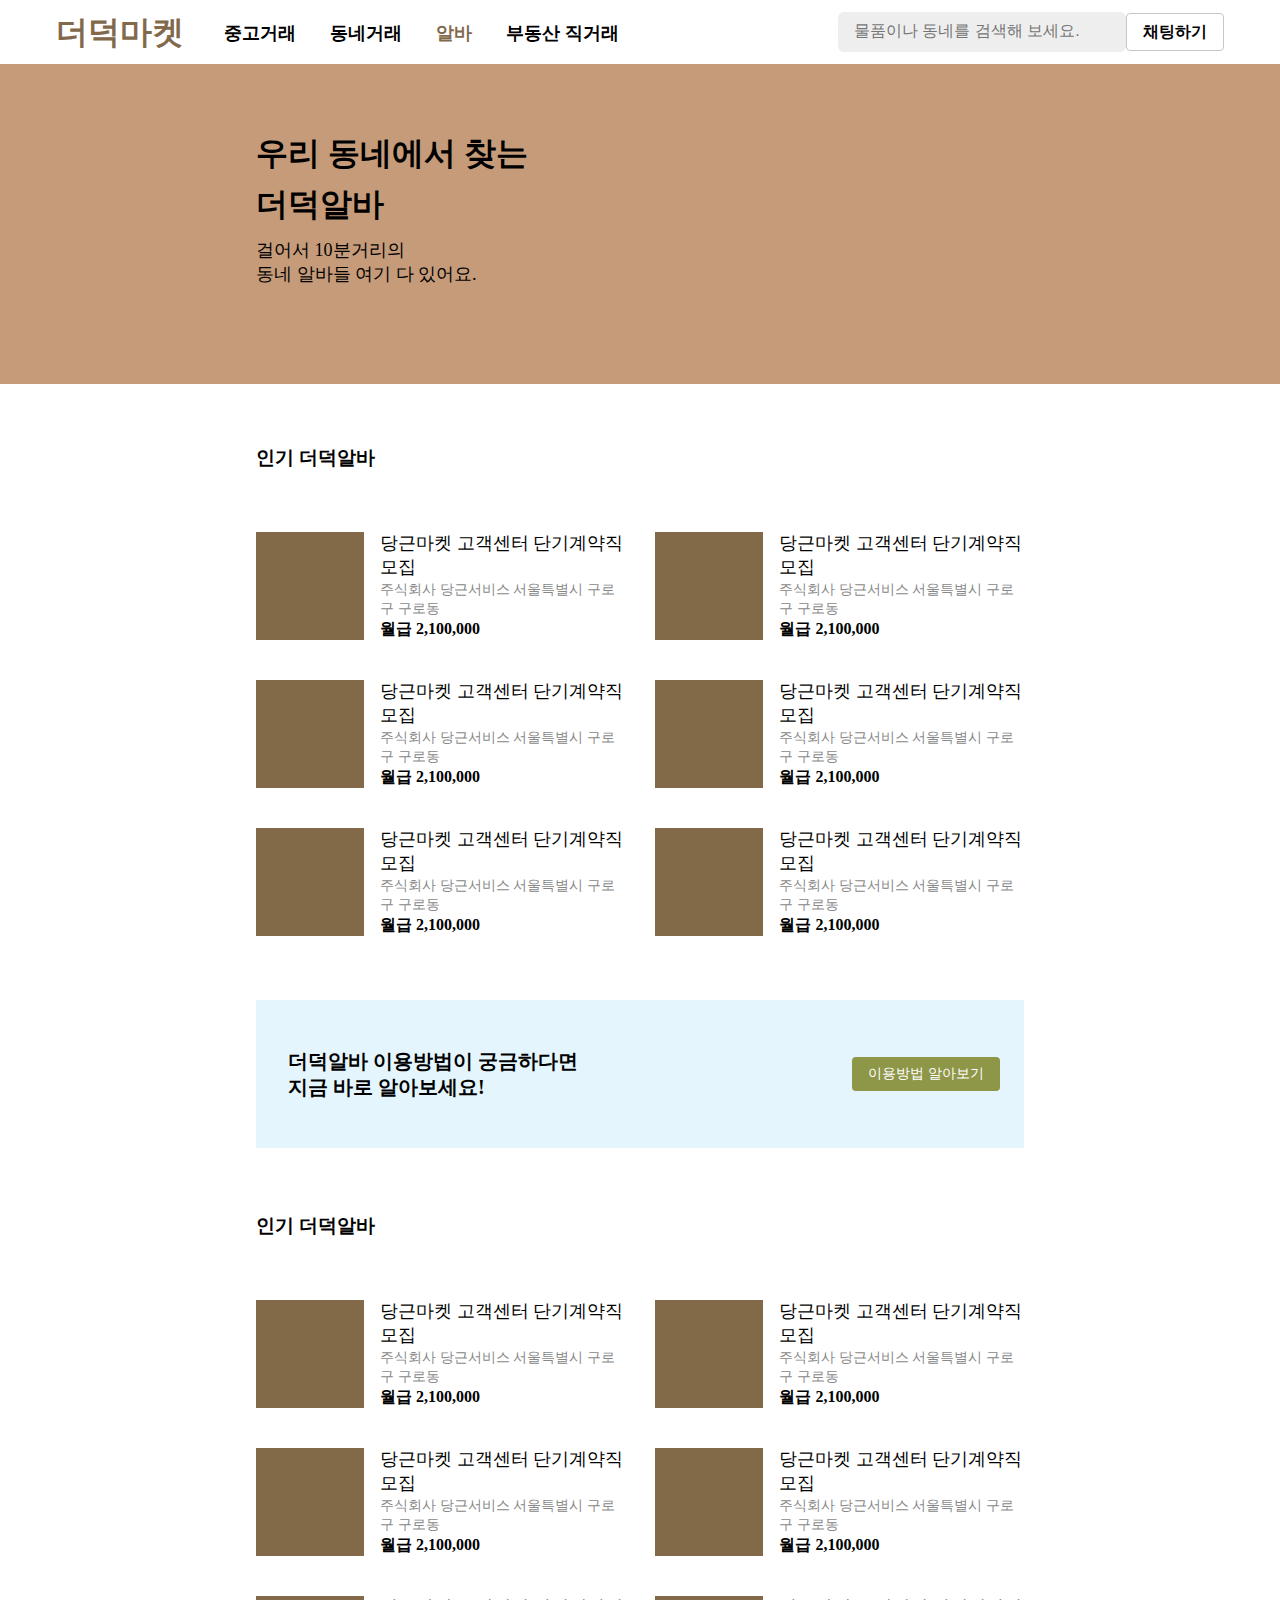
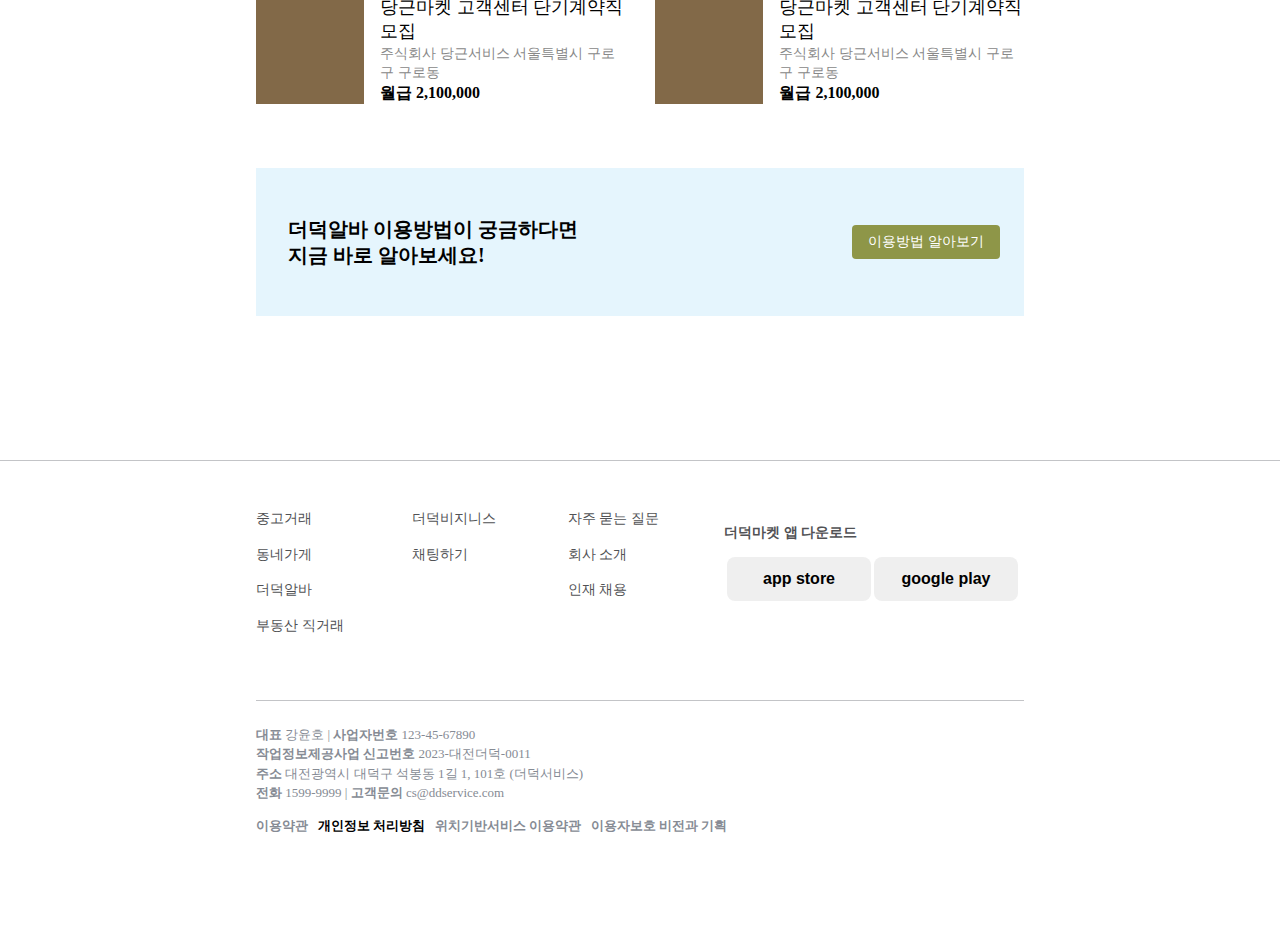
<file: sec11/index.html>
<!DOCTYPE html>
<html lang="ko">
<head>
    <meta charset="UTF-8">
    <meta name="viewport" content="width=device-width, initial-scale=1.0">
    <title>우리 동네에서 찾는 더덕알바</title>
    <style>
        * {
            box-sizing:border-box;
        }
        html {
            font-size:16px;
        }
        body {
            margin:0;
        }
        .main {
            padding:4rem 0 5rem;
        }
        .main-title {
            font-size:1.625;
            margin:3.75rem 0 2.5rem;
            line-height:1.5;
        }

        @media screen and (max-width:768px) {
            .main-title {
                font-weight:700;
                line-height:1.3;
                font-size:1.25rem;
                margin:2.5rem 0 1.5rem;
            }
        }
    </style>
    <link href="header.css" rel="stylesheet">
    <link href="visual.css" rel="stylesheet">
    <link href="notice.css" rel="stylesheet">
    <link href="banner.css" rel="stylesheet">
    <link href="footer.css" rel="stylesheet">
</head>
<body>
    <div class="container">
        <header class="header">
            <div class="header-inner">
                <h1 class="hd-logo">더덕마켓</h1>
                <nav class="hd-nav">
                    <ul>
                        <li>중고거래</li>
                        <li>동네거래</li>
                        <li class="active">알바</li>
                        <li>부동산 직거래</li>
                    </ul>
                </nav>
                <div class="hd-input">
                    <span class="icon glass">
                        <input type="button" value="&#128269;">
                    </span>
                    <span>
                        <input type="text" class="search" placeholder="물품이나 동네를 검색해 보세요.">
                    </span>
                    <span class="icon menu">
                        <input type="button" value="&#9776">
                    </span>
                    <span>
                        <input type="button" class="chat" value="채팅하기">
                    </span>
                </div>
            </div>
        </header>
        <main class="main">
            <section class="visual-wrap">
                <div class="visual-txt">
                    <h2>우리 동네에서 찾는 <br/>더덕알바</h2>
                    <p>걸어서 10분거리의<br/>동네 알바들 여기 다 있어요.</p>
                </div>
            </section>
            <section class="notice-wrap">
                <h3 class="main-title">인기 더덕알바</h3>
                    <div class="notice-box">
                        <div class="notice-item">
                            <div class="thumb">이미지</div>
                            <div class="info">
                                <p class="title">당근마켓 고객센터 단기계약직 모집</p>
                                <p class="add">주식회사 당근서비스 서울특별시 구로구 구로동</p>
                                <p class="pay">월급 2,100,000</p>
                            </div>
                        </div>
                        <div class="notice-item">
                            <div class="thumb">이미지</div>
                            <div class="info">
                                <p class="title">당근마켓 고객센터 단기계약직 모집</p>
                                <p class="add">주식회사 당근서비스 서울특별시 구로구 구로동</p>
                                <p class="pay">월급 2,100,000</p>
                            </div>
                        </div>
                        <div class="notice-item">
                            <div class="thumb">이미지</div>
                            <div class="info">
                                <p class="title">당근마켓 고객센터 단기계약직 모집</p>
                                <p class="add">주식회사 당근서비스 서울특별시 구로구 구로동</p>
                                <p class="pay">월급 2,100,000</p>
                            </div>
                        </div>
                        <div class="notice-item">
                            <div class="thumb">이미지</div>
                            <div class="info">
                                <p class="title">당근마켓 고객센터 단기계약직 모집</p>
                                <p class="add">주식회사 당근서비스 서울특별시 구로구 구로동</p>
                                <p class="pay">월급 2,100,000</p>
                            </div>
                        </div>
                        <div class="notice-item">
                            <div class="thumb">이미지</div>
                            <div class="info">
                                <p class="title">당근마켓 고객센터 단기계약직 모집</p>
                                <p class="add">주식회사 당근서비스 서울특별시 구로구 구로동</p>
                                <p class="pay">월급 2,100,000</p>
                            </div>
                        </div>
                        <div class="notice-item">
                            <div class="thumb">이미지</div>
                            <div class="info">
                                <p class="title">당근마켓 고객센터 단기계약직 모집</p>
                                <p class="add">주식회사 당근서비스 서울특별시 구로구 구로동</p>
                                <p class="pay">월급 2,100,000</p>
                            </div>
                        </div>
                </div>
            </section>
            <section class="bnr-wrap">
                <p class="bnr-txt">더덕알바 이용방법이 궁금하다면<br/>지금 바로 알아보세요!</p>
                <button class="bnr-btn">이용방법 알아보기</button>
            </section>
            <section class="notice-wrap">
                <h3 class="main-title">인기 더덕알바</h3>
                    <div class="notice-box">
                        <div class="notice-item">
                            <div class="thumb">이미지</div>
                            <div class="info">
                                <p class="title">당근마켓 고객센터 단기계약직 모집</p>
                                <p class="add">주식회사 당근서비스 서울특별시 구로구 구로동</p>
                                <p class="pay">월급 2,100,000</p>
                            </div>
                        </div>
                        <div class="notice-item">
                            <div class="thumb">이미지</div>
                            <div class="info">
                                <p class="title">당근마켓 고객센터 단기계약직 모집</p>
                                <p class="add">주식회사 당근서비스 서울특별시 구로구 구로동</p>
                                <p class="pay">월급 2,100,000</p>
                            </div>
                        </div>
                        <div class="notice-item">
                            <div class="thumb">이미지</div>
                            <div class="info">
                                <p class="title">당근마켓 고객센터 단기계약직 모집</p>
                                <p class="add">주식회사 당근서비스 서울특별시 구로구 구로동</p>
                                <p class="pay">월급 2,100,000</p>
                            </div>
                        </div>
                        <div class="notice-item">
                            <div class="thumb">이미지</div>
                            <div class="info">
                                <p class="title">당근마켓 고객센터 단기계약직 모집</p>
                                <p class="add">주식회사 당근서비스 서울특별시 구로구 구로동</p>
                                <p class="pay">월급 2,100,000</p>
                            </div>
                        </div>
                        <div class="notice-item">
                            <div class="thumb">이미지</div>
                            <div class="info">
                                <p class="title">당근마켓 고객센터 단기계약직 모집</p>
                                <p class="add">주식회사 당근서비스 서울특별시 구로구 구로동</p>
                                <p class="pay">월급 2,100,000</p>
                            </div>
                        </div>
                        <div class="notice-item">
                            <div class="thumb">이미지</div>
                            <div class="info">
                                <p class="title">당근마켓 고객센터 단기계약직 모집</p>
                                <p class="add">주식회사 당근서비스 서울특별시 구로구 구로동</p>
                                <p class="pay">월급 2,100,000</p>
                            </div>
                        </div>
                </div>
            </section>
            <section class="bnr-wrap">
                <p class="bnr-txt">더덕알바 이용방법이 궁금하다면<br/>지금 바로 알아보세요!</p>
                <button class="bnr-btn">이용방법 알아보기</button>
            </section>
        </main>
        <footer class="footer">
            <div class="footer-inner">
                <section class="ft-menu">
                    <div class="ft-apps">
                        <p class="ft-title">더덕마켓 앱 다운로드</p>
                        <div class="ft-btn">
                            <button>app store</button>
                            <button>google play</button>
                        </div>
                    </div>
                    <nav class="ft-nav">
                        <ul>
                            <li>중고거래</li>
                            <li>동네가게</li>
                            <li>더덕알바</li>
                            <li>부동산 직거래</li>
                        </ul>
                        <ul>
                            <li>더덕비지니스</li>
                            <li>채팅하기</li>
                        </ul>
                        <ul>
                            <li>자주 묻는 질문</li>
                            <li>회사 소개</li>
                            <li>인재 채용</li>
                        </ul>
                    </nav>
                </section>
                <section class="ft-info">
                    <div>
                        <strong>대표</strong> 강윤호 | <strong>사업자번호</strong> 123-45-67890
                    </div>
                    <div>
                        <strong>작업정보제공사업 신고번호</strong> 2023-대전더덕-0011
                    </div>
                    <div>
                        <strong>주소</strong> 대전광역시 대덕구 석봉동 1길 1, 101호 (더덕서비스)
                    </div>
                    <div>
                        <strong>전화</strong> 1599-9999 | <strong>고객문의</strong> cs@ddservice.com
                    </div>
                    <p>
                        <strong>이용약관</strong>&nbsp;&nbsp;
                        <strong style="color:#000">개인정보 처리방침</strong>&nbsp;&nbsp;
                        <strong>위치기반서비스 이용약관</strong>&nbsp;&nbsp;
                        <strong>이용자보호 비전과 기획</strong>&nbsp;&nbsp;
                    </p>
                </section>
            </div>
        </footer>
    </div>
</body>
</html>
</file>
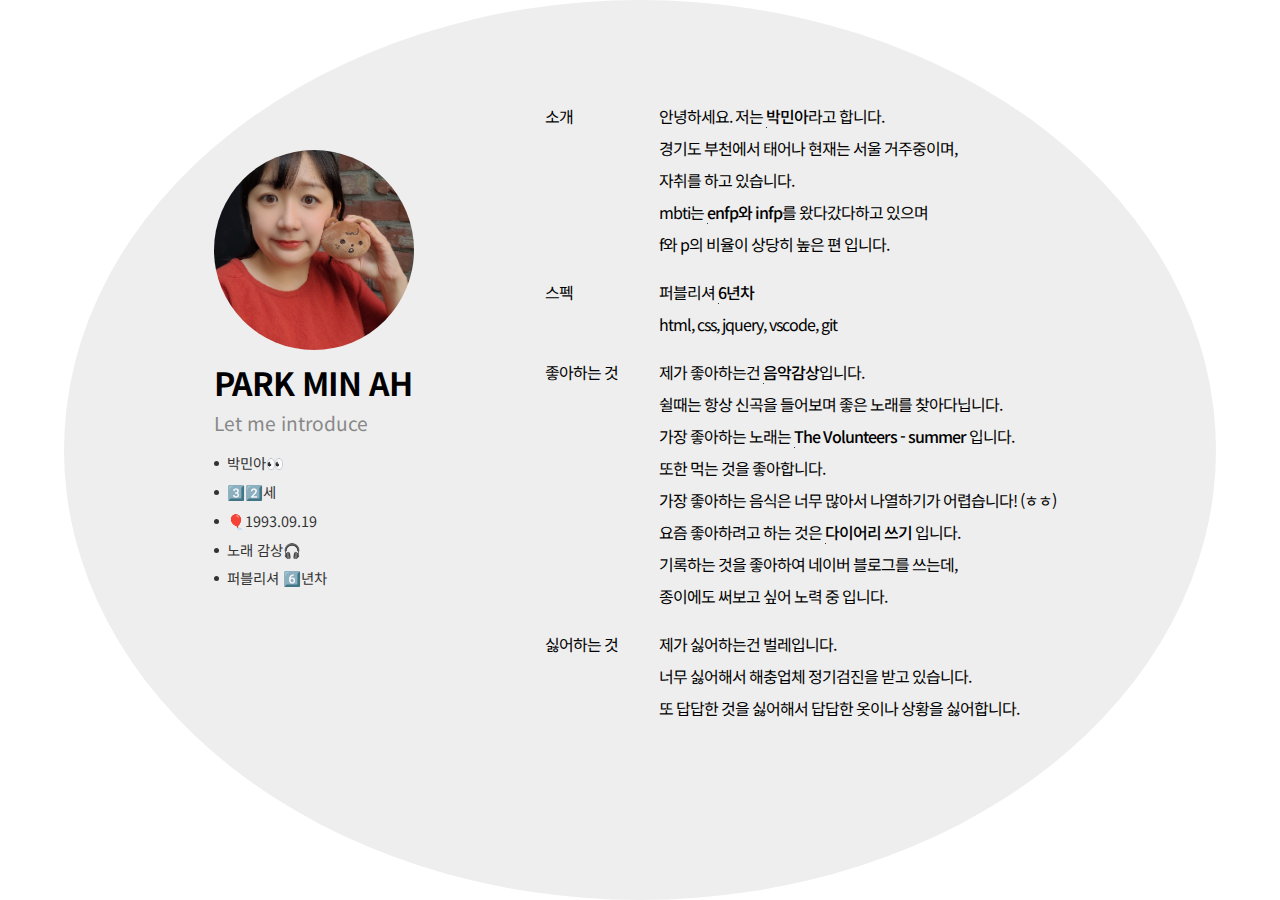
<file: sec12/index.html>
<!DOCTYPE html>
<html lang="ko">
<head>
    <meta charset="UTF-8">
    <meta name="viewport" content="width=device-width, initial-scale=1.0">
    <title>박민아 소개</title>
    <link href="reset.css" rel="stylesheet">
    <link href="layout.css" rel="stylesheet">
    <link href="side.css" rel="stylesheet">
    <link href="content.css" rel="stylesheet">
    <link href="animation.css" rel="stylesheet">
</head>
<body>
    <main class="wrap">
        <div class="container">
            <div class="intro-wrap">
                <div class="side-bar">
                    <div class="img">내 사진</div>
                    <h1>PARK MIN AH</h1>
                    <p class="sub-txt">Let me introduce</p>
                    <nav class="side-nav">
                        <ul>
                            <li>박민아👀</li>
                            <li>3️⃣2️⃣세</li>
                            <li>🎈1993.09.19</li>
                            <li>노래 감상🎧</li>
                            <li>퍼블리셔 6️⃣년차</li>
                        </ul>
                    </nav>
                </div>
                <div class="content">
                    <dl class="info">
                        <dt>소개</dt>
                        <dd>
                            안녕하세요. 저는 <strong>박민아</strong>라고 합니다. <br/>
                            경기도 부천에서 태어나 현재는 서울 거주중이며, <br/>
                            자취를 하고 있습니다.<br/>
                            mbti는 <strong>enfp와 infp</strong>를 왔다갔다하고 있으며<br/>
                            f와 p의 비율이 상당히 높은 편 입니다.<br/>
                        </dd>
                        <dt>스펙</dt>
                        <dd>
                            퍼블리셔 <strong>6년차</strong> <br/>
                            html, css, jquery, vscode, git
                        </dd>
                        <dt>좋아하는 것</dt>
                        <dd>
                            제가 좋아하는건 <strong>음악감상</strong>입니다. <br/>
                            쉴때는 항상 신곡을 들어보며 좋은 노래를 찾아다닙니다.<br/>
                            가장 좋아하는 노래는 <strong>The Volunteers - summer</strong> 입니다.<br/>
                            또한 먹는 것을 좋아합니다.<br/>
                            가장 좋아하는 음식은 너무 많아서 나열하기가 어렵습니다! (ㅎㅎ)<br/>
                            요즘 좋아하려고 하는 것은 <strong>다이어리 쓰기</strong> 입니다.<br/>
                            기록하는 것을 좋아하여 네이버 블로그를 쓰는데, <br/>
                            종이에도 써보고 싶어 노력 중 입니다.
                        </dd>
                        <dt>싫어하는 것</dt>
                        <dd>
                            제가 싫어하는건 벌레입니다. <br/>
                            너무 싫어해서 해충업체 정기검진을 받고 있습니다. <br/>
                            또 답답한 것을 싫어해서 답답한 옷이나 상황을 싫어합니다.
                        </dd>
                    </dl>
                </div>
            </div>
        </div>
    </main>
</body>
</html>
</file>
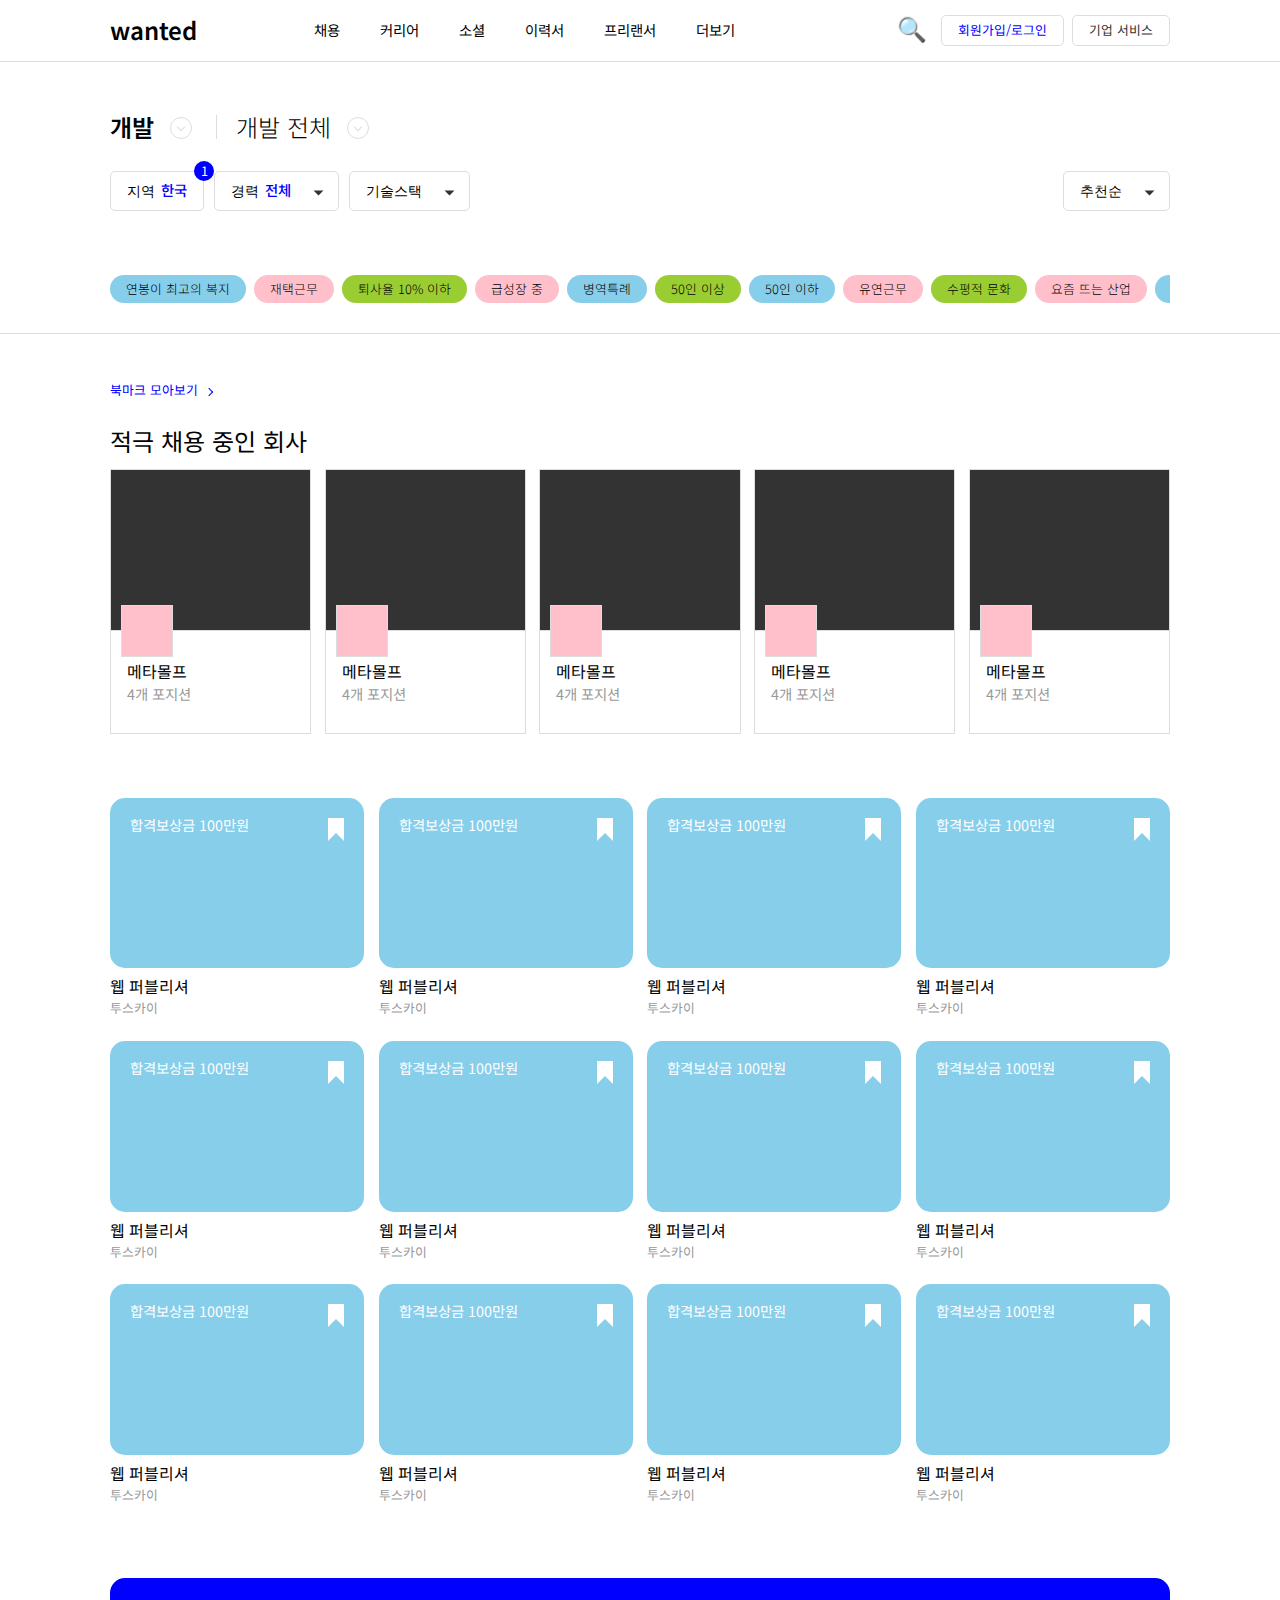
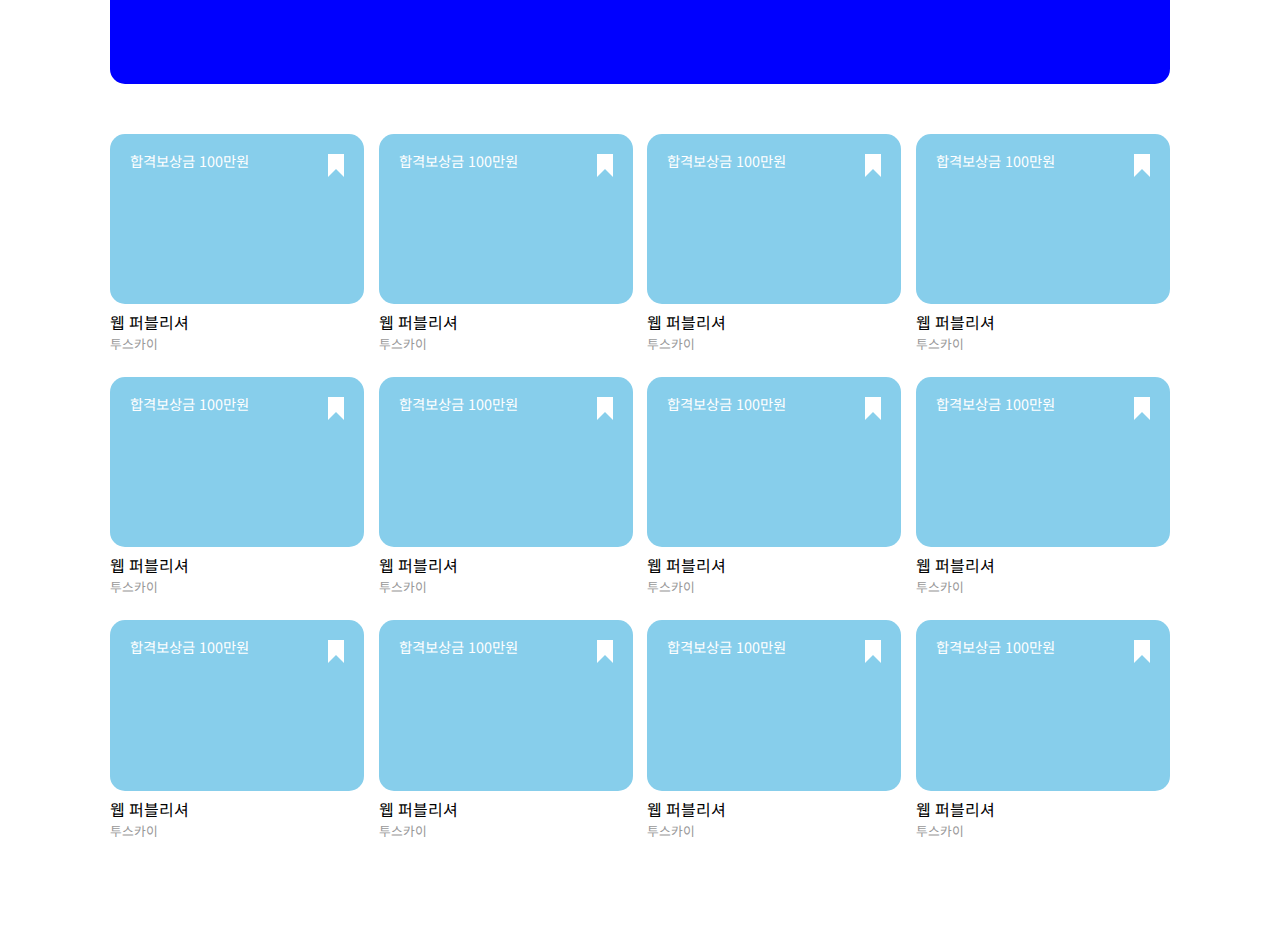
<file: sec13/Index.html>
<!DOCTYPE html>
<html lang="ko">
<head>
    <meta charset="UTF-8">
    <meta name="viewport" content="width=device-width, initial-scale=1.0">
    <title>개발 채용 정보 | 원티드</title>
    <link href="reset.css" rel="stylesheet">
    <link href="layout.css" rel="stylesheet">
    <link href="header.css" rel="stylesheet">
    <link href="search.css" rel="stylesheet">
    <link href="recruit.css" rel="stylesheet">
    <link href="bnr.css" rel="stylesheet">
</head>
<body>
    <header class="header">
        <div class="inner">
            <h1 class="hd-logo"><a href="/">wanted</a></h1>
            <nav class="hd-nav">
                <ul>
                    <li><a href="#">채용</a></li>
                    <li><a href="#">커리어</a></li>
                    <li><a href="#">소셜</a></li>
                    <li><a href="#">이력서</a></li>
                    <li><a href="#">프리랜서</a></li>
                    <li><a href="#">더보기</a></li>
                </ul>
            </nav>
            <div class="hd-search">
                <button type="button" class="btn-hd-search">&#128269;</button>
                <a href="#" class="btn-hd-login">회원가입<span>/로그인</span></a>
                <a href="#" class="btn-hd-service">기업 서비스</a>
                <a href="#" class="btn-hd-nav">&#9776;</a>
            </div>
        </div>
    </header>
    <main class="main">
        <div class="container">
            <section class="search-wrap">
                <div class="inner">
                    <div class="cate">
                        <p class="cate-depth1"><strong><a href="#">개발</a></strong></p>
                        <p class="cate-depth2"><a href="#">개발 전체</a></p>
                    </div>
                    <div class="sub-cate">
                        <div class="sub-cate1">
                            <button>지역 <em>한국</em></button>
                            <span class="label">1</span>
                        </div>
                        <div class="sub-cate2">
                            <button>경력 <em>전체</em></button>
                        </div>
                        <div class="sub-cate3">
                            <button>기술스택</button>
                        </div>
                        <div class="sub-cate4">
                            <button>추천순</button>
                        </div>
                    </div>
                    <div class="hash-wrap">
                        <ul>
                            <li><a href="#">연봉이 최고의 복지</a></li>
                            <li><a href="#">재택근무</a></li>
                            <li><a href="#">퇴사율 10% 이하</a></li>
                            <li><a href="#">급성장 중</a></li>
                            <li><a href="#">병역특례</a></li>
                            <li><a href="#">50인 이상</a></li>
                            <li><a href="#">50인 이하</a></li>
                            <li><a href="#">유연근무</a></li>
                            <li><a href="#">수평적 문화</a></li>
                            <li><a href="#">요즘 뜨는 산업</a></li>
                            <li><a href="#">연봉이 최고의 복지</a></li>
                            <li><a href="#">재택근무</a></li>
                            <li><a href="#">퇴사율 10% 이하</a></li>
                            <li><a href="#">급성장 중</a></li>
                            <li><a href="#">병역특례</a></li>
                            <li><a href="#">50인 이상</a></li>
                            <li><a href="#">50인 이하</a></li>
                            <li><a href="#">유연근무</a></li>
                            <li><a href="#">수평적 문화</a></li>
                            <li><a href="#">요즘 뜨는 산업</a></li>
                        </ul>
                    </div>
                </div>
            </section>
            <section class="content">
                <section class="recruit-wrap inner">
                    <a href="#" class="btn-all-bookmark">북마크 모아보기</a>
                    <div class="">
                        <h2 class="main-title">적극 채용 중인 회사</h2>
                        <div class="actively-box">
                            <div class="actively-item">
                                <a href="#" class="link"></a>
                                <div class="img">
                                    이미지
                                    <span class="logo">로고 이미지</span>
                                </div>
                                <div class="info">
                                    <p class="name">메타몰프</p>
                                    <p class="position">4개 포지션</p>
                                </div>
                            </div>
                            <div class="actively-item">
                                <a href="#" class="link"></a>
                                <div class="img">
                                    이미지
                                    <span class="logo">로고 이미지</span>
                                </div>
                                <div class="info">
                                    <p class="name">메타몰프</p>
                                    <p class="position">4개 포지션</p>
                                </div>
                            </div>
                            <div class="actively-item">
                                <a href="#" class="link"></a>
                                <div class="img">
                                    이미지
                                    <span class="logo">로고 이미지</span>
                                </div>
                                <div class="info">
                                    <p class="name">메타몰프</p>
                                    <p class="position">4개 포지션</p>
                                </div>
                            </div>
                            <div class="actively-item">
                                <a href="#" class="link"></a>
                                <div class="img">
                                    이미지
                                    <span class="logo">로고 이미지</span>
                                </div>
                                <div class="info">
                                    <p class="name">메타몰프</p>
                                    <p class="position">4개 포지션</p>
                                </div>
                            </div>
                            <div class="actively-item">
                                <a href="#" class="link"></a>
                                <div class="img">
                                    이미지
                                    <span class="logo">로고 이미지</span>
                                </div>
                                <div class="info">
                                    <p class="name">메타몰프</p>
                                    <p class="position">4개 포지션</p>
                                </div>
                            </div>
                        </div>
                    </div>
                    <div class="recruit-box">
                        <div class="recruit-item">
                            <a href="#" class="link"></a>
                            <div class="img">
                                사진
                                <p>합격보상금 100만원</p>
                                <a href="#" class="btn-bookmark">북마크</a>
                            </div>
                            <div class="info">
                                <p class="title">웹 퍼블리셔</p>
                                <p class="name">투스카이</p>
                            </div>
                        </div>
                        <div class="recruit-item">
                            <a href="#" class="link"></a>
                            <div class="img">
                                사진
                                <p>합격보상금 100만원</p>
                                <a href="#" class="btn-bookmark">북마크</a>
                            </div>
                            <div class="info">
                                <p class="title">웹 퍼블리셔</p>
                                <p class="name">투스카이</p>
                            </div>
                        </div>
                        <div class="recruit-item">
                            <a href="#" class="link"></a>
                            <div class="img">
                                사진
                                <p>합격보상금 100만원</p>
                                <a href="#" class="btn-bookmark">북마크</a>
                            </div>
                            <div class="info">
                                <p class="title">웹 퍼블리셔</p>
                                <p class="name">투스카이</p>
                            </div>
                        </div>
                        <div class="recruit-item">
                            <a href="#" class="link"></a>
                            <div class="img">
                                사진
                                <p>합격보상금 100만원</p>
                                <a href="#" class="btn-bookmark">북마크</a>
                            </div>
                            <div class="info">
                                <p class="title">웹 퍼블리셔</p>
                                <p class="name">투스카이</p>
                            </div>
                        </div>
                        <div class="recruit-item">
                            <a href="#" class="link"></a>
                            <div class="img">
                                사진
                                <p>합격보상금 100만원</p>
                                <a href="#" class="btn-bookmark">북마크</a>
                            </div>
                            <div class="info">
                                <p class="title">웹 퍼블리셔</p>
                                <p class="name">투스카이</p>
                            </div>
                        </div>
                        <div class="recruit-item">
                            <a href="#" class="link"></a>
                            <div class="img">
                                사진
                                <p>합격보상금 100만원</p>
                                <a href="#" class="btn-bookmark">북마크</a>
                            </div>
                            <div class="info">
                                <p class="title">웹 퍼블리셔</p>
                                <p class="name">투스카이</p>
                            </div>
                        </div>
                        <div class="recruit-item">
                            <a href="#" class="link"></a>
                            <div class="img">
                                사진
                                <p>합격보상금 100만원</p>
                                <a href="#" class="btn-bookmark">북마크</a>
                            </div>
                            <div class="info">
                                <p class="title">웹 퍼블리셔</p>
                                <p class="name">투스카이</p>
                            </div>
                        </div>
                        <div class="recruit-item">
                            <a href="#" class="link"></a>
                            <div class="img">
                                사진
                                <p>합격보상금 100만원</p>
                                <a href="#" class="btn-bookmark">북마크</a>
                            </div>
                            <div class="info">
                                <p class="title">웹 퍼블리셔</p>
                                <p class="name">투스카이</p>
                            </div>
                        </div>
                        <div class="recruit-item">
                            <a href="#" class="link"></a>
                            <div class="img">
                                사진
                                <p>합격보상금 100만원</p>
                                <a href="#" class="btn-bookmark">북마크</a>
                            </div>
                            <div class="info">
                                <p class="title">웹 퍼블리셔</p>
                                <p class="name">투스카이</p>
                            </div>
                        </div>
                        <div class="recruit-item">
                            <a href="#" class="link"></a>
                            <div class="img">
                                사진
                                <p>합격보상금 100만원</p>
                                <a href="#" class="btn-bookmark">북마크</a>
                            </div>
                            <div class="info">
                                <p class="title">웹 퍼블리셔</p>
                                <p class="name">투스카이</p>
                            </div>
                        </div>
                        <div class="recruit-item">
                            <a href="#" class="link"></a>
                            <div class="img">
                                사진
                                <p>합격보상금 100만원</p>
                                <a href="#" class="btn-bookmark">북마크</a>
                            </div>
                            <div class="info">
                                <p class="title">웹 퍼블리셔</p>
                                <p class="name">투스카이</p>
                            </div>
                        </div>
                        <div class="recruit-item">
                            <a href="#" class="link"></a>
                            <div class="img">
                                사진
                                <p>합격보상금 100만원</p>
                                <a href="#" class="btn-bookmark">북마크</a>
                            </div>
                            <div class="info">
                                <p class="title">웹 퍼블리셔</p>
                                <p class="name">투스카이</p>
                            </div>
                        </div>
                    </div>
                </section>
                <section class="bnr-wrap inner">
                    <div class="bnr">배너 영역</div>
                </section>
                <section class="recruit-wrap inner">
                    <div class="recruit-box">
                        <div class="recruit-item">
                            <a href="#" class="link"></a>
                            <div class="img">
                                사진
                                <p>합격보상금 100만원</p>
                                <a href="#" class="btn-bookmark">북마크</a>
                            </div>
                            <div class="info">
                                <p class="title">웹 퍼블리셔</p>
                                <p class="name">투스카이</p>
                            </div>
                        </div>
                        <div class="recruit-item">
                            <a href="#" class="link"></a>
                            <div class="img">
                                사진
                                <p>합격보상금 100만원</p>
                                <a href="#" class="btn-bookmark">북마크</a>
                            </div>
                            <div class="info">
                                <p class="title">웹 퍼블리셔</p>
                                <p class="name">투스카이</p>
                            </div>
                        </div>
                        <div class="recruit-item">
                            <a href="#" class="link"></a>
                            <div class="img">
                                사진
                                <p>합격보상금 100만원</p>
                                <a href="#" class="btn-bookmark">북마크</a>
                            </div>
                            <div class="info">
                                <p class="title">웹 퍼블리셔</p>
                                <p class="name">투스카이</p>
                            </div>
                        </div>
                        <div class="recruit-item">
                            <a href="#" class="link"></a>
                            <div class="img">
                                사진
                                <p>합격보상금 100만원</p>
                                <a href="#" class="btn-bookmark">북마크</a>
                            </div>
                            <div class="info">
                                <p class="title">웹 퍼블리셔</p>
                                <p class="name">투스카이</p>
                            </div>
                        </div>
                        <div class="recruit-item">
                            <a href="#" class="link"></a>
                            <div class="img">
                                사진
                                <p>합격보상금 100만원</p>
                                <a href="#" class="btn-bookmark">북마크</a>
                            </div>
                            <div class="info">
                                <p class="title">웹 퍼블리셔</p>
                                <p class="name">투스카이</p>
                            </div>
                        </div>
                        <div class="recruit-item">
                            <a href="#" class="link"></a>
                            <div class="img">
                                사진
                                <p>합격보상금 100만원</p>
                                <a href="#" class="btn-bookmark">북마크</a>
                            </div>
                            <div class="info">
                                <p class="title">웹 퍼블리셔</p>
                                <p class="name">투스카이</p>
                            </div>
                        </div>
                        <div class="recruit-item">
                            <a href="#" class="link"></a>
                            <div class="img">
                                사진
                                <p>합격보상금 100만원</p>
                                <a href="#" class="btn-bookmark">북마크</a>
                            </div>
                            <div class="info">
                                <p class="title">웹 퍼블리셔</p>
                                <p class="name">투스카이</p>
                            </div>
                        </div>
                        <div class="recruit-item">
                            <a href="#" class="link"></a>
                            <div class="img">
                                사진
                                <p>합격보상금 100만원</p>
                                <a href="#" class="btn-bookmark">북마크</a>
                            </div>
                            <div class="info">
                                <p class="title">웹 퍼블리셔</p>
                                <p class="name">투스카이</p>
                            </div>
                        </div>
                        <div class="recruit-item">
                            <a href="#" class="link"></a>
                            <div class="img">
                                사진
                                <p>합격보상금 100만원</p>
                                <a href="#" class="btn-bookmark">북마크</a>
                            </div>
                            <div class="info">
                                <p class="title">웹 퍼블리셔</p>
                                <p class="name">투스카이</p>
                            </div>
                        </div>
                        <div class="recruit-item">
                            <a href="#" class="link"></a>
                            <div class="img">
                                사진
                                <p>합격보상금 100만원</p>
                                <a href="#" class="btn-bookmark">북마크</a>
                            </div>
                            <div class="info">
                                <p class="title">웹 퍼블리셔</p>
                                <p class="name">투스카이</p>
                            </div>
                        </div>
                        <div class="recruit-item">
                            <a href="#" class="link"></a>
                            <div class="img">
                                사진
                                <p>합격보상금 100만원</p>
                                <a href="#" class="btn-bookmark">북마크</a>
                            </div>
                            <div class="info">
                                <p class="title">웹 퍼블리셔</p>
                                <p class="name">투스카이</p>
                            </div>
                        </div>
                        <div class="recruit-item">
                            <a href="#" class="link"></a>
                            <div class="img">
                                사진
                                <p>합격보상금 100만원</p>
                                <a href="#" class="btn-bookmark">북마크</a>
                            </div>
                            <div class="info">
                                <p class="title">웹 퍼블리셔</p>
                                <p class="name">투스카이</p>
                            </div>
                        </div>
                    </div>
                </section>
            </section>
        </div>
    </main>
</body>
</html>
</file>
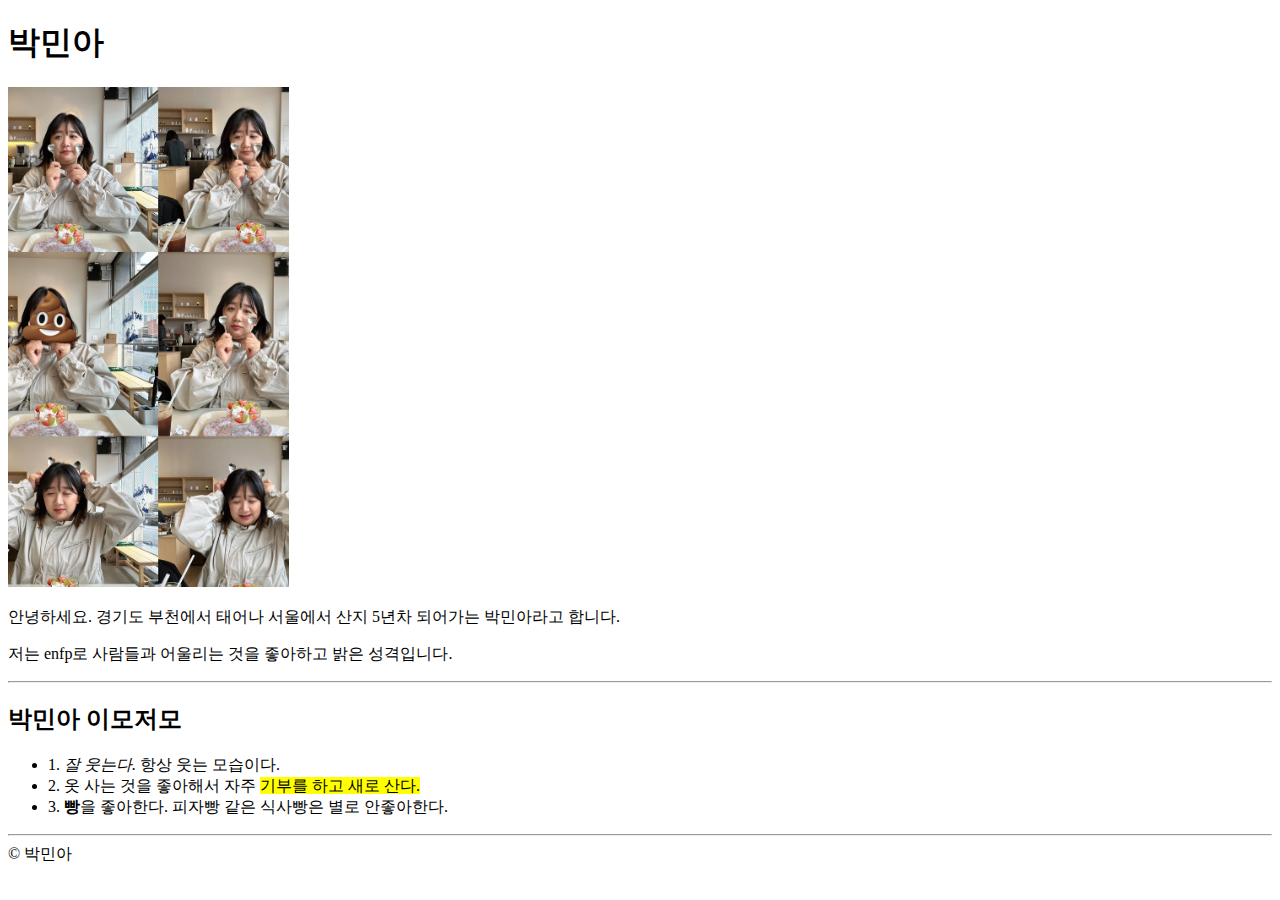
<file: profile.html>
<!DOCTYPE html>
<html lang="ko">
<head>
    <meta charset="UTF-8">
    <meta name="viewport" content="width=device-width, initial-scale=1.0">
    <title>박민아 탐구생활</title>
</head>
<body>
    <h1>박민아</h1>
    <img src="./images/img_profile.jpeg" alt="박민아 사진" style="height:500px;">
    <div id="introduce">
        <p>안녕하세요. 경기도 부천에서 태어나 서울에서 산지 5년차 되어가는 박민아라고 합니다.</p>
        <p>저는 enfp로 사람들과 어울리는 것을 좋아하고 밝은 성격입니다.</p>
    </div>
    <hr />
    <div id="fun-facts">
        <h2>박민아 이모저모</h2>
        <ul>
            <li>1. <em>잘 웃는다.</em> 항상 웃는 모습이다. </li>
            <li>2. 옷 사는 것을 좋아해서 자주 <mark>기부를 하고 새로 산다.</mark> </li>
            <li>3. <strong>빵</strong>을 좋아한다. 피자빵 같은 식사빵은 별로 안좋아한다. </li>
        </ul>
    </div>
    <hr />
    <span>&copy; 박민아</span>
</body>
</html>
</file>
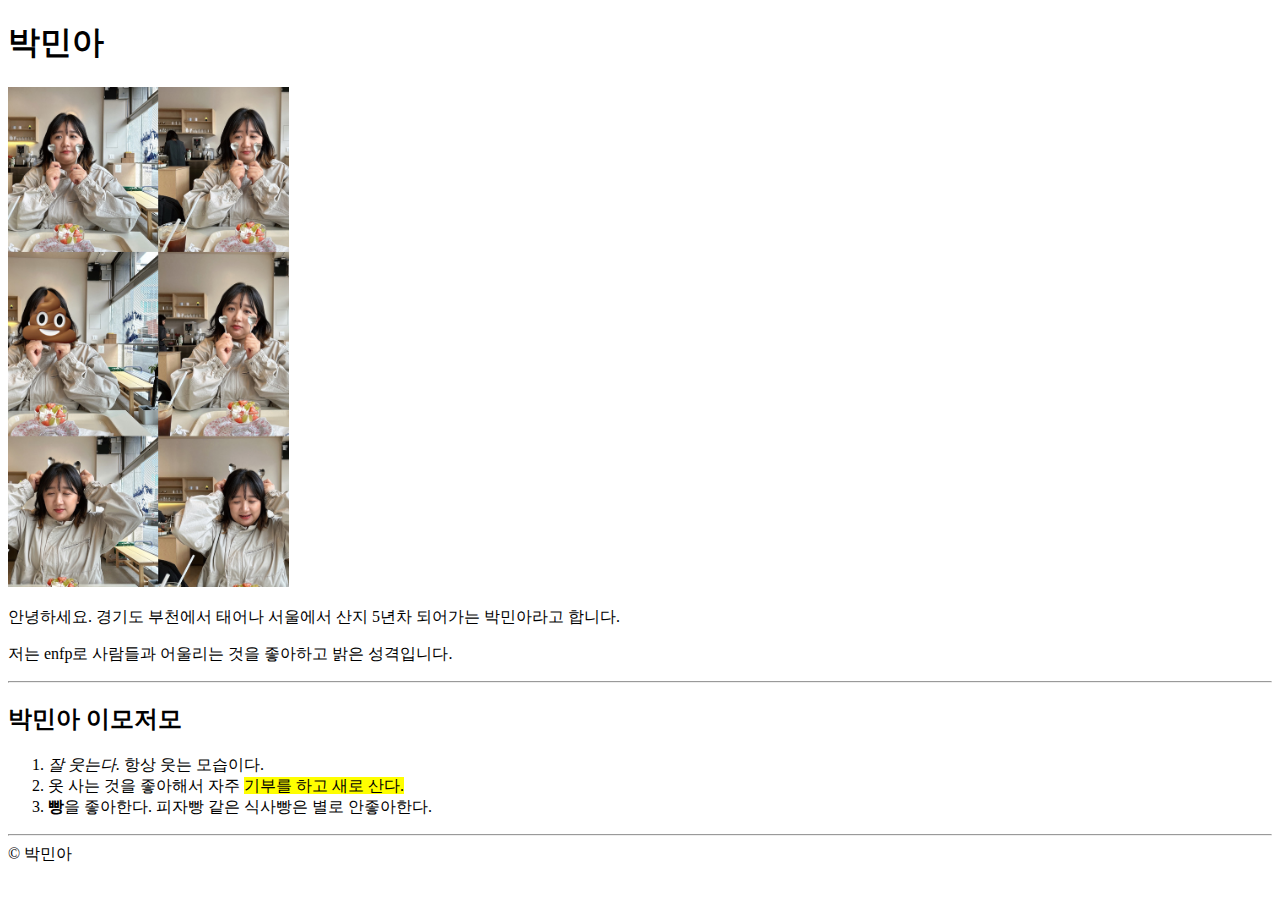
<file: sec1/profile.html>
<!DOCTYPE html>
<html lang="ko">
<head>
    <meta charset="UTF-8">
    <meta name="viewport" content="width=device-width, initial-scale=1.0">
    <title>박민아 탐구생활</title>
</head>
<body>
    <h1>박민아</h1>
    <img src="./images/img_profile.jpeg" alt="박민아 사진" style="height:500px;">
    <div id="introduce">
        <p>안녕하세요. 경기도 부천에서 태어나 서울에서 산지 5년차 되어가는 박민아라고 합니다.</p>
        <p>저는 enfp로 사람들과 어울리는 것을 좋아하고 밝은 성격입니다.</p>
    </div>
    <hr />
    <div id="fun-facts">
        <h2>박민아 이모저모</h2>
        <ol>
            <li><em>잘 웃는다.</em> 항상 웃는 모습이다. </li>
            <li>옷 사는 것을 좋아해서 자주 <mark>기부를 하고 새로 산다.</mark> </li>
            <li><strong>빵</strong>을 좋아한다. 피자빵 같은 식사빵은 별로 안좋아한다. </li>
        </ol>
    </div>
    <hr />
    <span>&copy; 박민아</span>
</body>
</html>
</file>
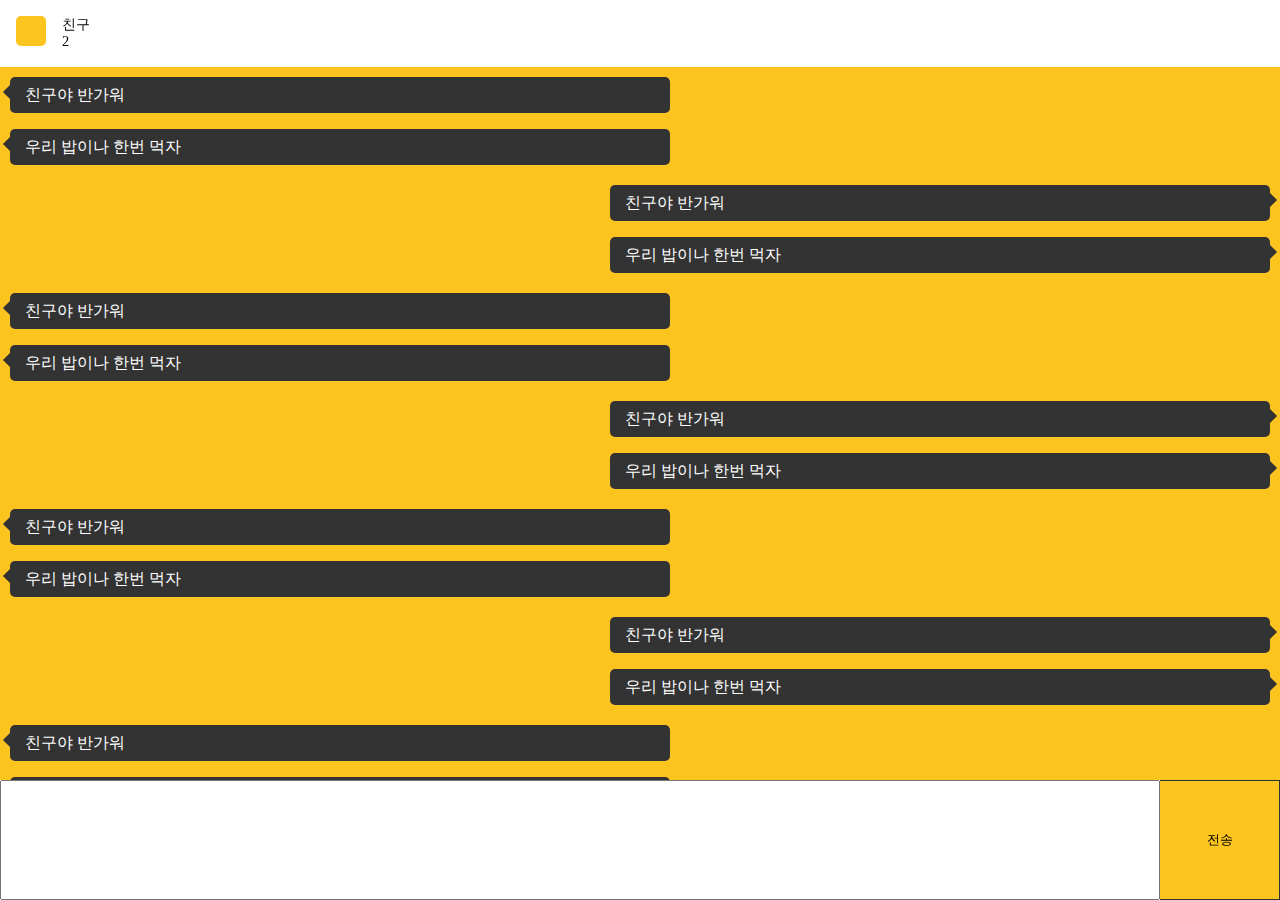
<file: sec10/chat.html>
<!DOCTYPE html>
<html lang="ko">
<head>
    <meta charset="UTF-8">
    <meta name="viewport" content="width=device-width, initial-scale=1.0">
    <title>나만의 채팅방 만들기</title>
    <link href="chat.css" rel="stylesheet">
</head>
<body>
    <div class="wrap">
        <div class="container">
            <div class="chat-top">
                <div class="img">이미지</div>
                <div class="info">
                    <p class="name">친구</p>
                    <p class="people">2</p>
                </div>
            </div>
            <div class="chat-cont">
                <ul class="chat-li">
                    <li class="chat">친구야 반가워</li>
                    <li class="chat">우리 밥이나 한번 먹자</li>
                </ul>
                <ul class="chat-li">
                    <li class="chat">친구야 반가워</li>
                    <li class="chat">우리 밥이나 한번 먹자</li>
                </ul>
                <ul class="chat-li">
                    <li class="chat">친구야 반가워</li>
                    <li class="chat">우리 밥이나 한번 먹자</li>
                </ul>
                <ul class="chat-li">
                    <li class="chat">친구야 반가워</li>
                    <li class="chat">우리 밥이나 한번 먹자</li>
                </ul>
                <ul class="chat-li">
                    <li class="chat">친구야 반가워</li>
                    <li class="chat">우리 밥이나 한번 먹자</li>
                </ul>
                <ul class="chat-li">
                    <li class="chat">친구야 반가워</li>
                    <li class="chat">우리 밥이나 한번 먹자</li>
                </ul>
                <ul class="chat-li">
                    <li class="chat">친구야 반가워</li>
                    <li class="chat">우리 밥이나 한번 먹자</li>
                </ul>
                <ul class="chat-li">
                    <li class="chat">친구야 반가워</li>
                    <li class="chat">우리 밥이나 한번 먹자</li>
                </ul>
            </div>
            <div class="chat-btm">
                <textarea class="chat-text"></textarea>
                <input type="button" class="btn-submit" value="전송">
            </div>
        </div>
    </div>
</body>
</html>
</file>
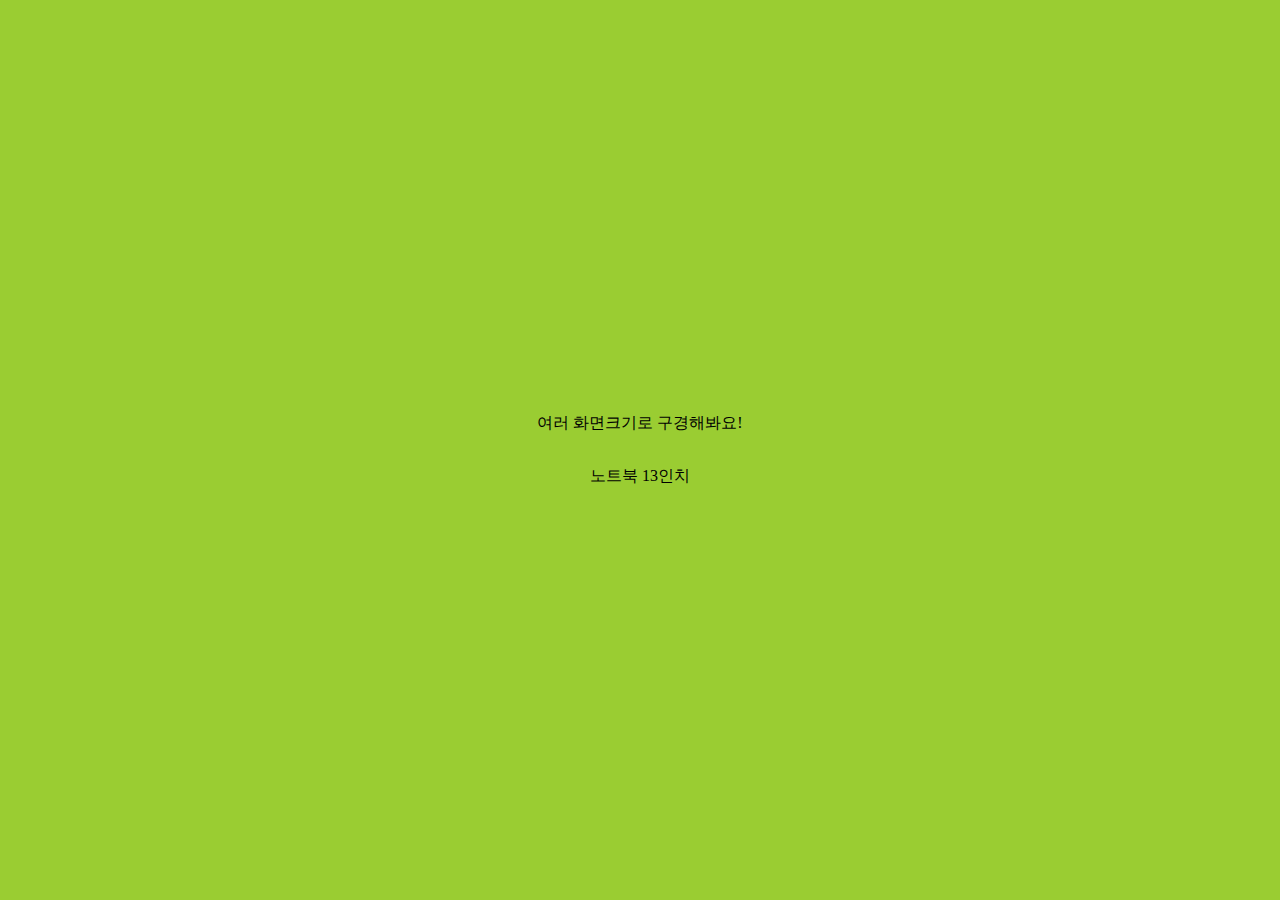
<file: sec14/responsive.html>
<!DOCTYPE html>
<html lang="ko">
<head>
    <meta charset="UTF-8">
    <meta name="viewport" content="width=device-width, initial-scale=1.0">
    <title>반응형 웹 만들기</title>
    <link href="responsive.css" rel="stylesheet">
</head>
<body>
    <main class="main">
        <div class="txt-wrap">
            <p class="title">여러 화면크기로 구경해봐요!</p>
            <p class="for_pc">일반pc</p>
            <p class="for_notebook">노트북 13인치</p>
            <p class="for_pro">아이패드 pro</p>
            <p class="for_t">테블릿 세로</p>
            <p class="for_m">저해상도 테블릿</p>
        </div>
    </main>
</body>
</html>
</file>
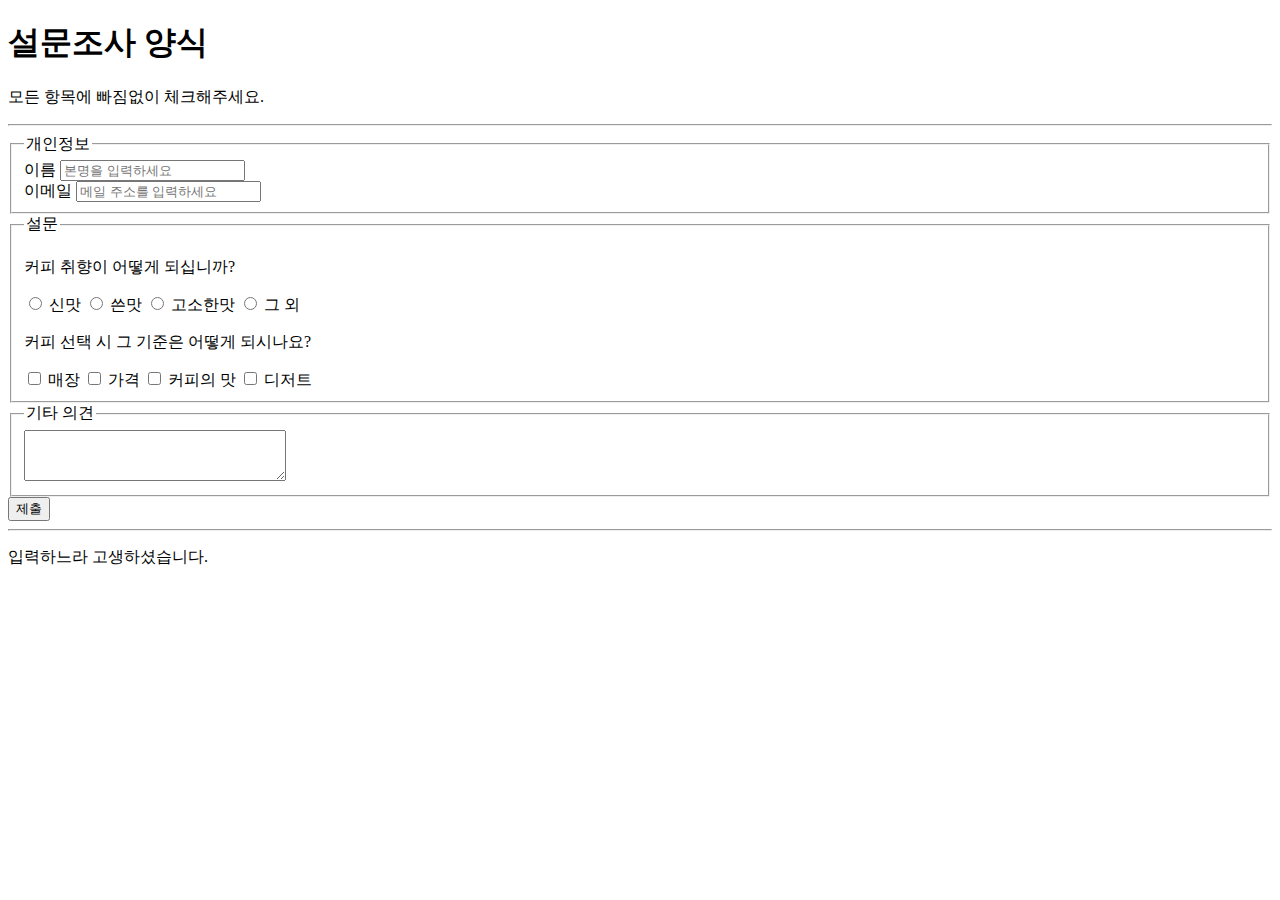
<file: sec2/form.html>
<!DOCTYPE html>
<html lang="ko">
<head>
    <meta charset="UTF-8">
    <meta name="viewport" content="width=device-width, initial-scale=1.0">
    <title>설문조사 양식</title>
</head>
<body>
    <header>
        <h1>설문조사 양식</h1>
        <p>모든 항목에 빠짐없이 체크해주세요.</p>
    </header>
    <hr />
    <main>
        <form>
            <fieldset>
                <legend>개인정보</legend>
                <label for="name">이름</label>
                <input type="text" id="name" name="name" placeholder="본명을 입력하세요">
                <br />
                <label for="email">이메일</label>
                <input type="email" id="email" name="email" placeholder="메일 주소를 입력하세요">
            </fieldset>
            <fieldset>
                <legend>설문</legend>
                <p>커피 취향이 어떻게 되십니까?</p>
                <input type="radio" id="sourness" name="age">
                <label for="sourness">신맛</label>
                <input type="radio" id="bitters" name="age">
                <label for="bitters">쓴맛</label>
                <input type="radio" id="taste" name="age">
                <label for="taste">고소한맛</label>
                <input type="radio" id="other" name="age">
                <label for="other">그 외</label>

                <p>커피 선택 시 그 기준은 어떻게 되시나요?</p>
                <input type="checkbox" id="shop" name="academy">
                <label for="shop">매장</label>
                <input type="checkbox" id="price" name="academy">
                <label for="price">가격</label>
                <input type="checkbox" id="taste" name="academy">
                <label for="taste">커피의 맛</label>
                <input type="checkbox" id="dessert" name="academy">
                <label for="dessert">디저트</label>
            </fieldset>
            <fieldset>
                <legend>기타 의견</legend>
                <textarea rows="3" cols="30" name="comment"></textarea>
            </fieldset>
            <input type="submit" value="제출">
        </form>
    </main>
    <hr />
    <footer>
        <p>입력하느라 고생하셨습니다.</p>
    </footer>
</body>
</html>
</file>
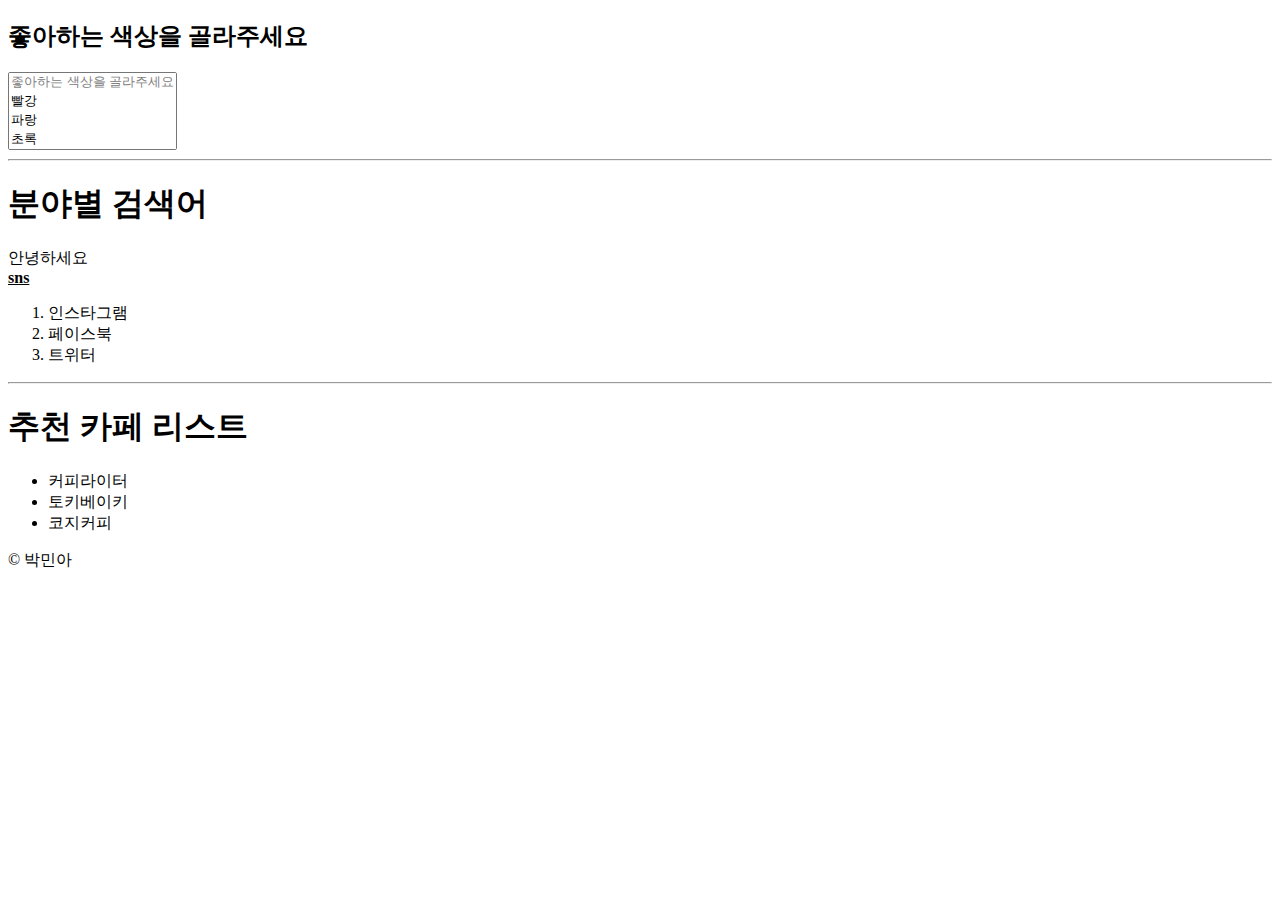
<file: sec3/profile.html>
<!DOCTYPE html>
<html lang="ko">
<head>
    <meta charset="UTF-8">
    <meta name="viewport" content="width=device-width, initial-scale=1.0">
    <title>태그 더 사용해보기</title>
</head>
<body>
    <div class="select-box">
        <h2>좋아하는 색상을 골라주세요</h2>
        <select multiple size="4">
            <option disabled>좋아하는 색상을 골라주세요</option>
            <option value="red">빨강</option>
            <option value="blue">파랑</option>
            <option value="green">초록</option>
            <option value="yellow">노랑</option>
            <option value="pink">분홍</option>
        </select>
    </div>
    <hr />
    <div class="ol-box">
        <h1>분야별 검색어</h1>
        <p>안녕하세요<br /><strong><u>sns</u></strong></p>
        <ol>
            <li>인스타그램</li>
            <li>페이스북</li>
            <li>트위터</li>
        </ol>
    </div>
    <hr />
    <div class="li-box">
        <h1>추천 카페 리스트</h1>
        <ul>
            <li>커피라이터</li>
            <li>토키베이키</li>
            <li>코지커피</li>
        </ul>
    </div>
    <span>&copy; 박민아</span>
</body>
</html>
</file>
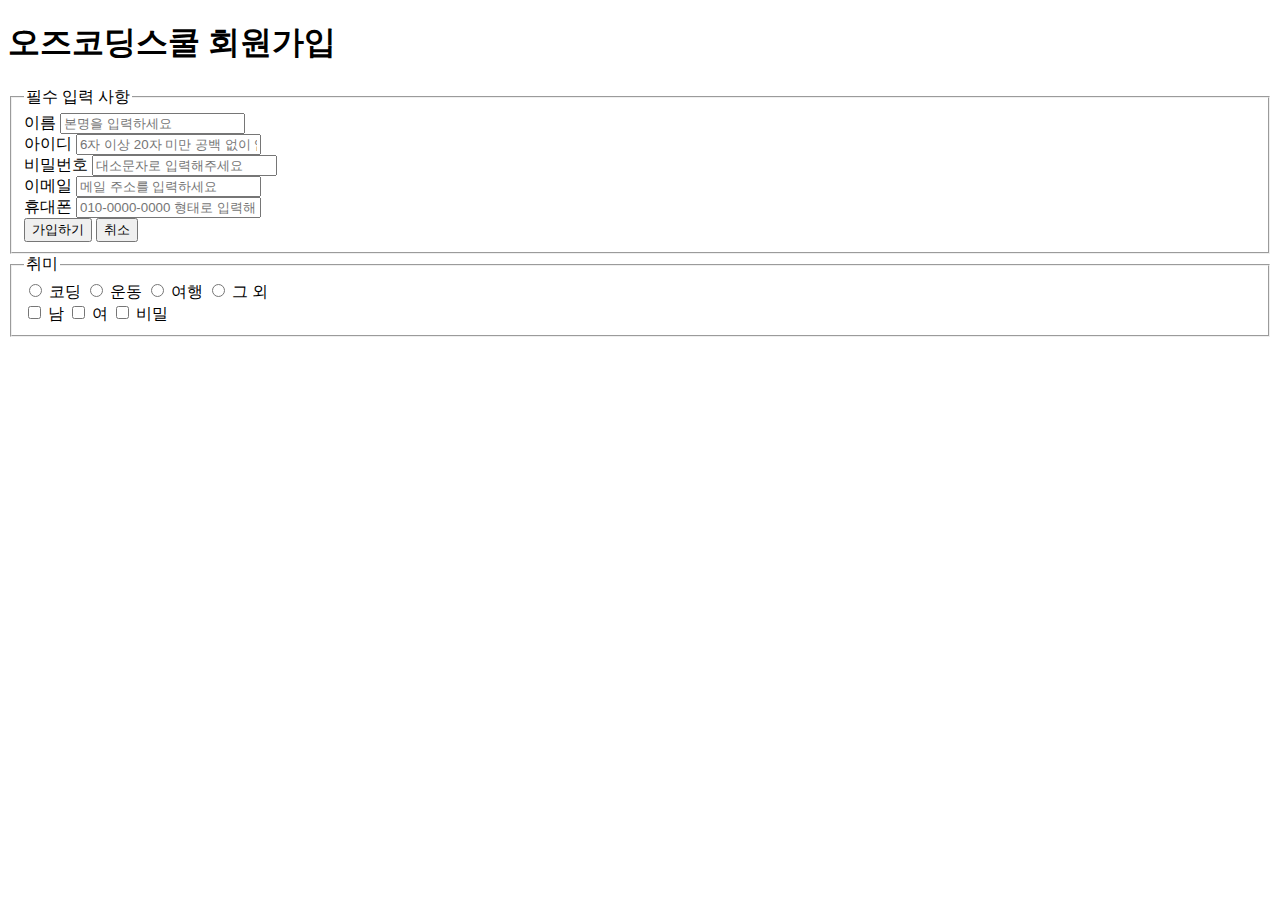
<file: sec4/join.html>
<!DOCTYPE html>
<html lang="ko">
<head>
    <meta charset="UTF-8">
    <meta name="viewport" content="width=device-width, initial-scale=1.0">
    <title>회원가입 양식</title>
</head>
<body>
    <header>
        <h1>오즈코딩스쿨 회원가입</h1>
    </header>
    <main>
        <form>
            <fieldset>
                <legend>필수 입력 사항</legend>
                <label for="name">이름</label>
                <input type="text" id="name" name="name" placeholder="본명을 입력하세요">
                <br />
                <label for="email">아이디</label>
                <input type="text" id="user_id" name="uesr_id" placeholder="6자 이상 20자 미만 공백 없이 입력해주세요">
                <br />
                <label for="email">비밀번호</label>
                <input type="password" id="user_pw" name="uesr_pw" placeholder="대소문자로 입력해주세요">
                <br />
                <label for="email">이메일</label>
                <input type="email" id="email" name="email" placeholder="메일 주소를 입력하세요">
                <br />
                <label for="email">휴대폰</label>
                <input type="text" id="tel" name="tel" placeholder="010-0000-0000 형태로 입력해 주세요">
                <br />
                <input type="submit" value="가입하기">
                <input type="submit" value="취소">
            </fieldset>
            <fieldset>
                <legend>취미</legend>
                <input type="radio" id="coding" name="hobby">
                <label for="coding">코딩</label>
                <input type="radio" id="exercise" name="hobby">
                <label for="exercise">운동</label>
                <input type="radio" id="travel" name="hobby">
                <label for="travel">여행</label>
                <input type="radio" id="other" name="hobby">
                <label for="other">그 외</label>
                <br />
                <input type="checkbox" id="male" name="gender">
                <label for="shop">남</label>
                <input type="checkbox" id="female" name="gender">
                <label for="price">여</label>
                <input type="checkbox" id="none" name="gender">
                <label for="none">비밀</label>
            </fieldset>
        </form>
    </main>
</body>
</html>
</file>
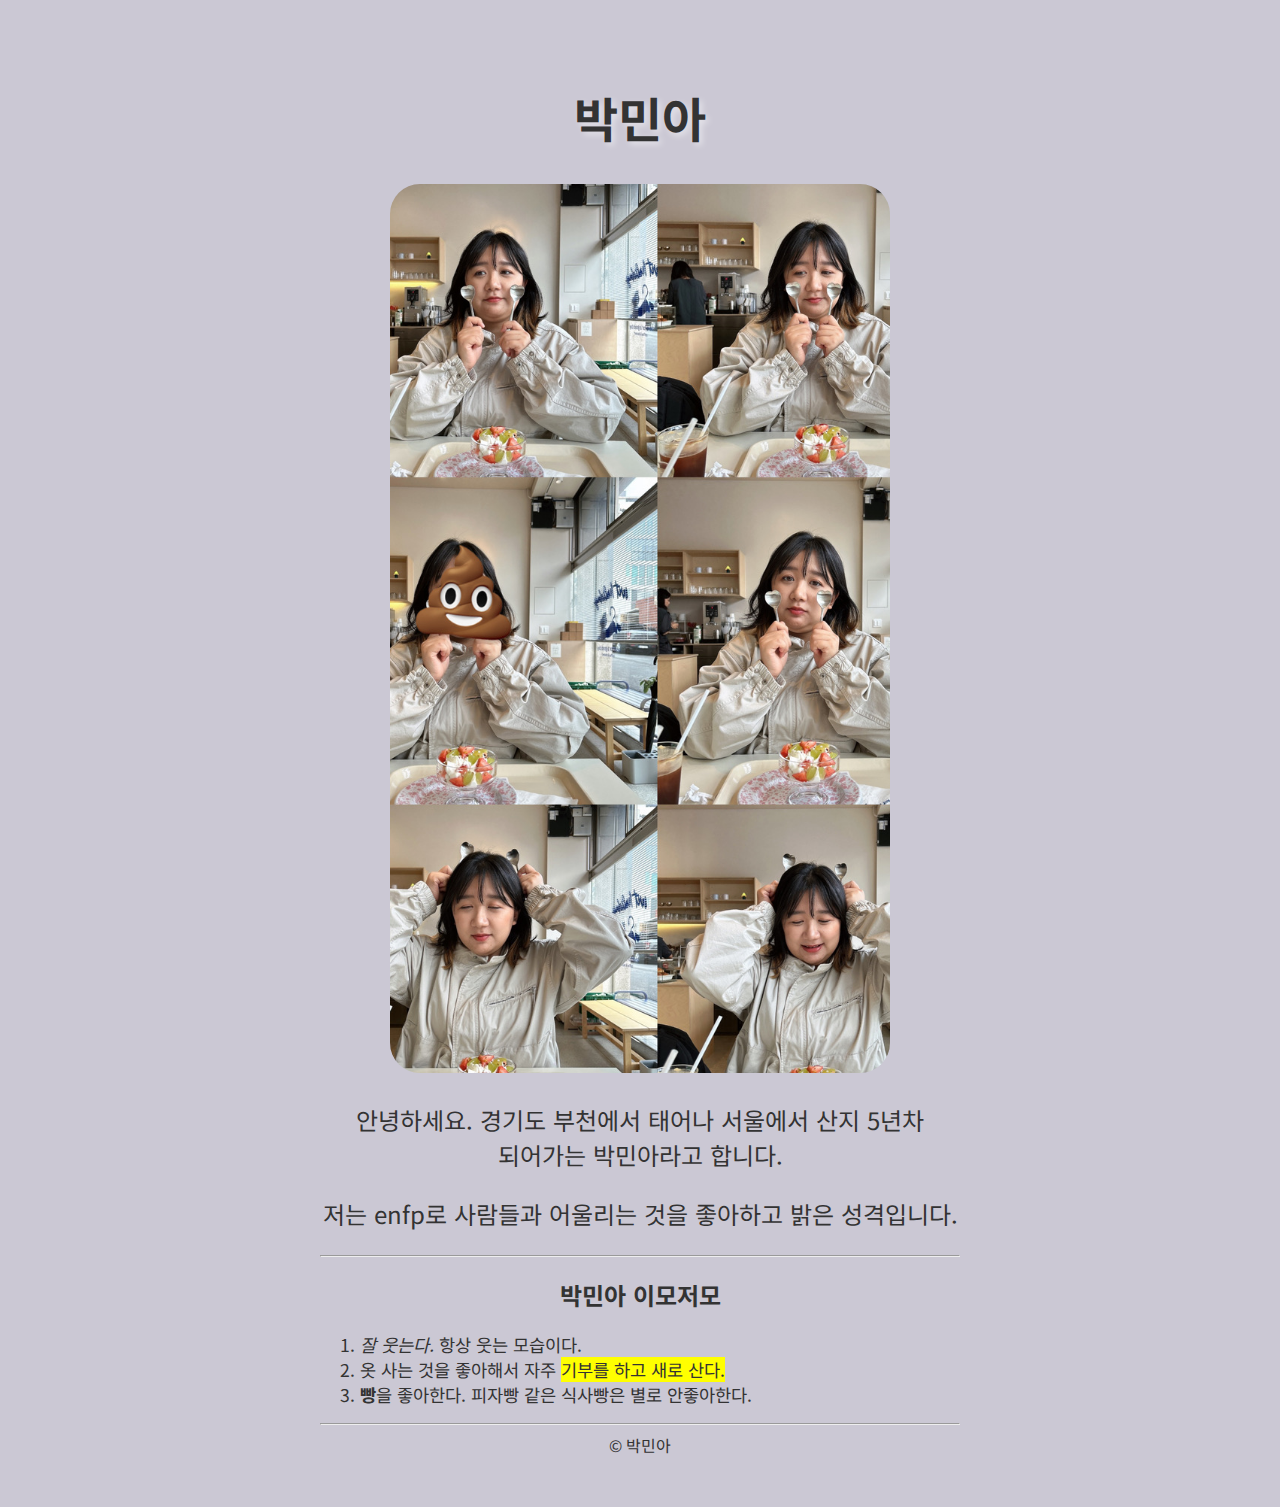
<file: sec5/profile.html>
<!DOCTYPE html>
<html lang="ko">
<head>
    <meta charset="UTF-8">
    <meta name="viewport" content="width=device-width, initial-scale=1.0">
    <title>박민아 탐구생활</title>
    <link href="profile.css" rel="stylesheet">
</head>
<body>
    <h1>박민아</h1>
    <img src="./images/img_profile.jpeg" alt="박민아 사진">
    <div id="introduce">
        <p>안녕하세요. 경기도 부천에서 태어나 서울에서 산지 5년차 되어가는 박민아라고 합니다.</p>
        <p>저는 enfp로 사람들과 어울리는 것을 좋아하고 밝은 성격입니다.</p>
    </div>
    <hr />
    <div id="fun-facts">
        <h2>박민아 이모저모</h2>
        <ol>
            <li><em>잘 웃는다.</em> 항상 웃는 모습이다. </li>
            <li>옷 사는 것을 좋아해서 자주 <mark>기부를 하고 새로 산다.</mark> </li>
            <li><strong>빵</strong>을 좋아한다. 피자빵 같은 식사빵은 별로 안좋아한다. </li>
        </ol>
    </div>
    <hr />
    <span>&copy; 박민아</span>
</body>
</html>
</file>
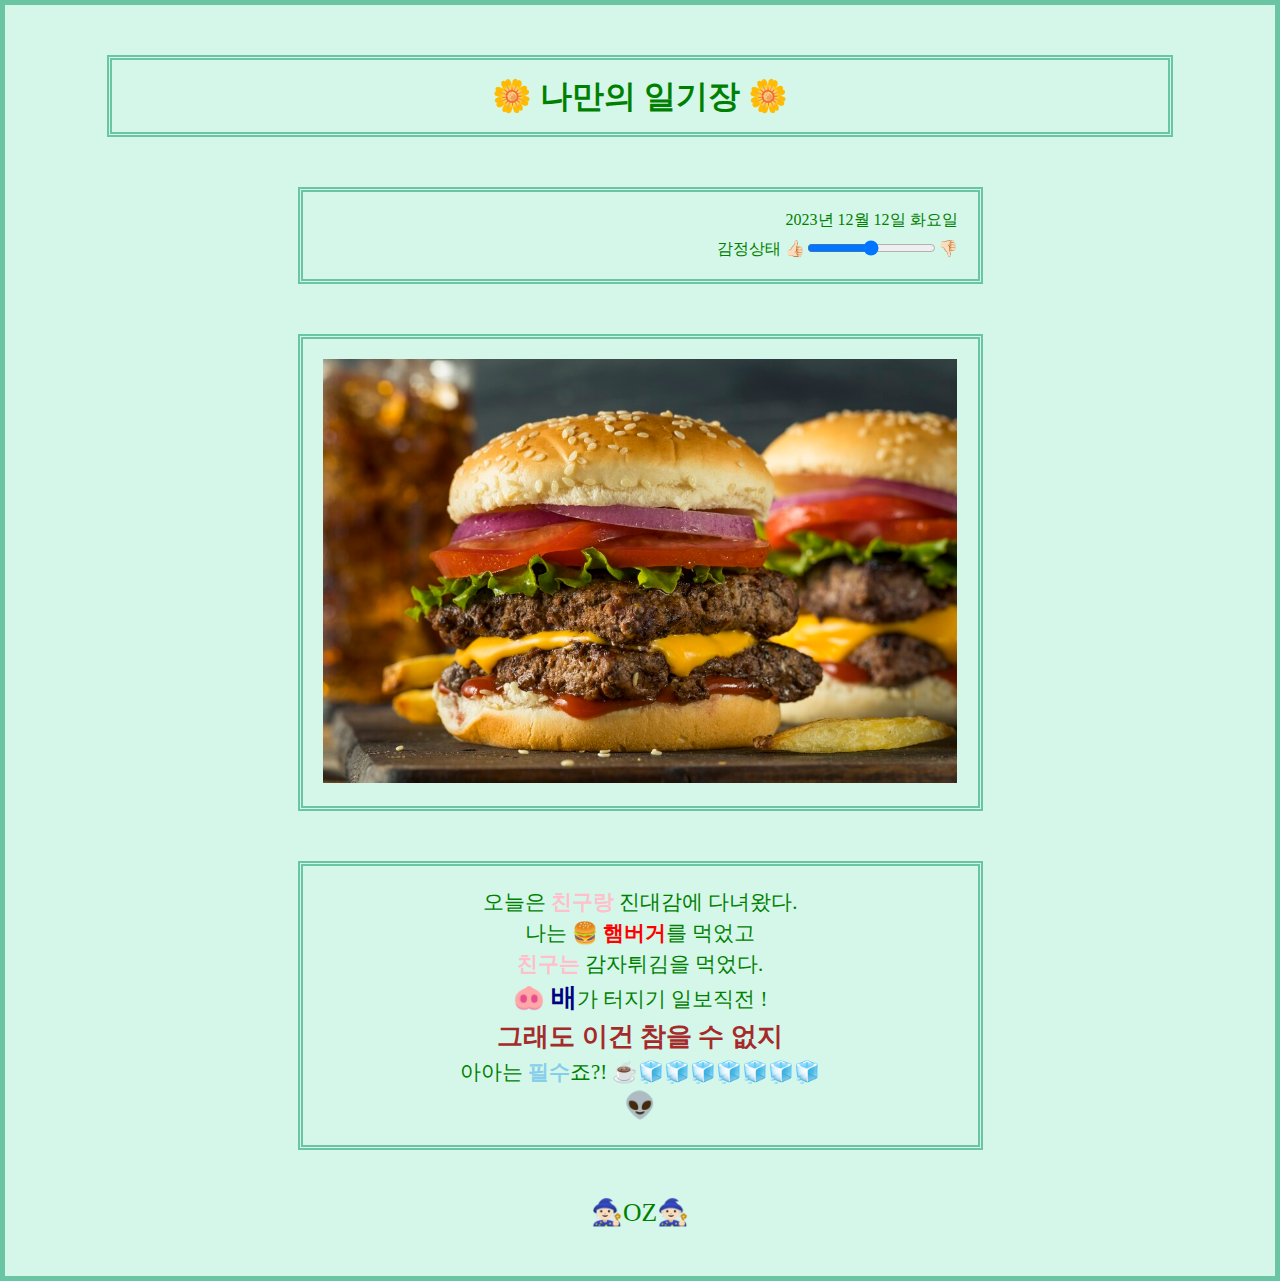
<file: sec6/diary.html>
<!DOCTYPE html>
<html lang="ko">
<head>
    <meta charset="UTF-8">
    <meta name="viewport" content="width=device-width, initial-scale=1.0">
    <title>나만의 일기장</title>
    <link href="./diary.css" rel="stylesheet">
</head>
<body>
    <header>
        <h1>🌼 나만의 일기장 🌼</h1>
    </header>
    <main>
        <div class="state-wrap">
            <p class="date">2023년 12월 12일 화요일</p>
            <p class="emotion">감정상태 👍🏻 <span><input type="range" name="emotion"></span> 👎🏻</p>
        </div>
        <div class="img-wrap">
            <img src="./images/food.jpg" alt="음식사진">
        </div>
        <div class="text-wrap">
            오늘은 <strong class="pink">친구랑</strong> 진대감에 다녀왔다.<br/>
            나는 <strong class="red">🍔 햄버거</strong>를 먹었고<br/>
            <strong class="pink">친구는</strong> 감자튀김을 먹었다.<br/>
            <strong class="blue"><em>🐽 배</em></strong>가 터지기 일보직전 !<br/>
            <strong class="brown"><em>그래도 이건 참을 수 없지</em></strong><br/>
            아아는 <strong class="sky">필수</strong>죠?! ☕️🧊🧊🧊🧊🧊🧊🧊<br/>
            <em>👽</em>
        </div>
    </main>
    <footer>
        <p class="copy">🧙🏻‍♀️OZ🧙🏻</p>
    </footer>
</body>
</html>
</file>
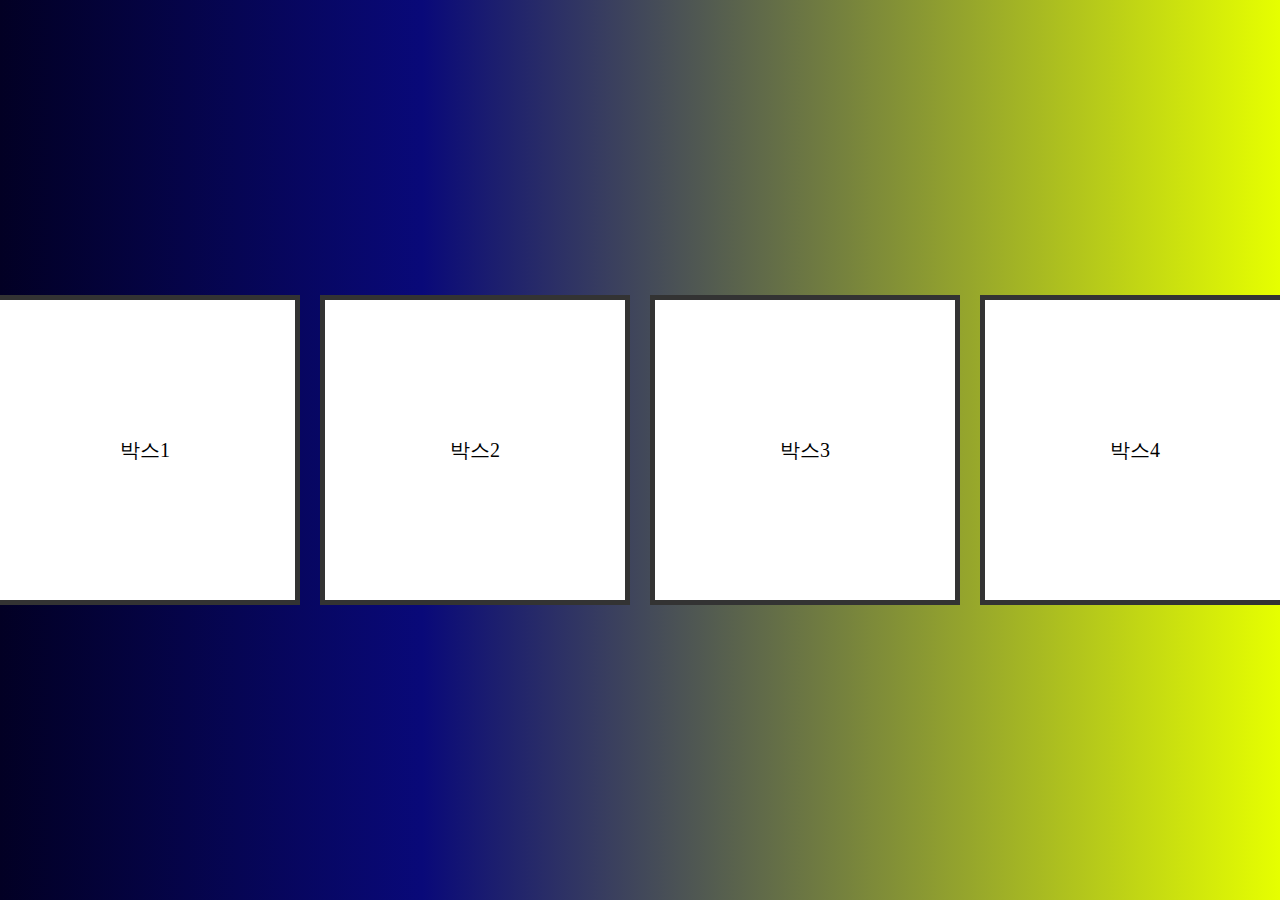
<file: sec7/box.html>
<!DOCTYPE html>
<html lang="ko">
<head>
    <meta charset="UTF-8">
    <meta name="viewport" content="width=device-width, initial-scale=1.0">
    <title>배경화면과 박스 디자인</title>
    <link href="box.css" rel="stylesheet">
</head>
<body>
    <main>
        <ul class="box-li">
            <li>박스1</li>
            <li>박스2</li>
            <li>박스3</li>
            <li>박스4</li>
        </ul>
    </main>
</body>
</html>
</file>
<file: sec11/header.css>
.header {
    position:fixed;
    left:0;
    top:0;
    width:100%;
    z-index:99;
    background:#fff;
    color:#000;
}
.header-inner {
    display:flex;
    width:100%;
    max-width: 75rem;
    height:4rem;
    padding:.75rem 1rem;
    justify-content: space-between;
    margin:0 auto;
    align-items: center;
}
.hd-logo {
    color:#82694b;
    font-size:2rem;
    font-weight:900;
    margin-right:40px;
    line-height:40px;
}
.hd-nav {
    display:flex;
    align-items: center;
    padding:0 2.5rem 0 0;
    flex-grow:1;
}
.hd-nav ul {
    list-style-type:none;
    margin:0;
    padding:0;
}
.hd-nav ul li {
    display:inline-block;
    margin-right:30px;
    font-size:1.14rem;
    font-weight:900;
}
.hd-nav ul .active {
    color:#82694b;
}

.hd-input {
    display:flex;
    justify-content: center;
    align-items: center;
}
.hd-input input[type="button"] {
    cursor:pointer;
    outline:none;
}
.hd-input .search {
    width:18rem;
    height:2.5rem;
    padding:.5625rem 1rem .75rem;
    background:#eee;
    border:none;
    border-radius:.375rem;
    font-size:1rem;
}
.hd-input .chat {
    line-height:1.3;
    font-size:1rem;
    padding:.5rem 1rem;
    background:#fff;
    border:.5px solid #c5c6c9;
    border-radius:.25rem;
    font-weight:600;
}
.hd-input .icon {
    display:none;
}
.hd-input .icon input {
    margin-right:1rem;
    border:none;
    padding:0;
    font-size:1.5rem;
    background-color:transparent;
}

@media screen and (max-width:1192px) {
    .hd-input .search {
        display:none;
    }
    .hd-input .glass {
        display:block;
    }
}

@media screen and (max-width:948px) {
    .hd-input .chat,
    .hd-nav {
        display:none;
    }
    .hd-input .menu {
        display:block;
    }
}
</file>
<file: sec11/visual.css>
.visual-wrap {
    width:100%;
    height:20rem;
    background:#c59b79;
}
.visual-txt {
    max-width:48rem;
    margin: auto;
    padding:4rem 0;

}
.visual-txt h2 {
    margin:0;
    font-size:2rem;
    line-height:3.2rem;
}
.visual-txt p {
    margin:.5rem 0 0;
    font-size:1.125rem;
    line-height:1.5rem;
}

@media screen and (max-width:768px) {
    .visual-wrap {
        height::18rem;
    }
    .visual-txt {
        padding:1.5rem 1rem 0;
    }
    .visual-txt h2 {
        font-size:1.5rem;
        line-height:2rem;
    }
    .visual-txt p {
        display:none;
    }
}
</file>
<file: sec11/notice.css>
.notice-wrap {
    max-width:48rem;
    margin:auto;
}
.notice-box {
    display:flex;
    justify-content: space-between;
    flex-wrap: wrap;
}
.notice-item {
    padding:1.25rem 0;
    flex-basis: 48%;
    display:flex;
}
.notice-item .thumb {
    min-width:6.75rem;
    min-height:6.75rem;
    background-color:#826948;
    font-size:0;
}
.notice-item .info {
    margin-left:1rem;
}
.notice-item .info p {
    margin:0;
    padding:0;
}
.notice-item .info .title {
    line-height:1.32;
    font-size:1.125rem;
}
.notice-item .info .add {
    line-height: 1.4em;
    font-size:.875rem;
    color:#888;
}
.notice-item .info .pay {
    font-weight:700;
}

@media screen and (max-width:768px) {
    .notice-wrap {
        padding:0 1rem 1.25rem;
    }
    .notice-box {
        display:block;
    }
}
</file>
<file: sec11/banner.css>
.bnr-wrap {
    display:flex;
    justify-content: space-between;
    align-items: center;
    background:#e5f5fd;
    margin: 2.75rem auto 4rem;
    padding:1.75rem 1.5rem 1.75rem 2rem;
    max-width: 48rem;
}
.bnr-txt {
    line-height:1.3;
    font-size:1.25rem;
    font-weight:900;
}
.bnr-btn {
    margin:0;
    padding: .5rem 1rem;
    font-size:.875rem;
    border:none;
    border-radius:.25rem;
    color:#fff;
    background:#8e9648;
}

@media screen and (max-width:768px) {
    .bnr-wrap {
        display:block;
        margin-left:1.25rem;
        margin-right:1.25rem;
    }
    .bnr-txt {
        line-height:1.3;
        font-size:1rem;
        font-weight:700;
    }
    .bnt-btn {
        margin:.75rem 0 0;
    }
}
</file>
<file: sec11/footer.css>
.footer {
    color:#515255;
    border-top:1px solid #c3c4c7;
    padding:0 1rem;
}
.footer-inner {
    max-width:48rem;
    margin:auto;
}
.ft-menu {
    padding:3rem 0;
}
.ft-apps {
    float:right;
}
.ft-title {
    font-size:.875rem;
    font-weight:700;
    line-height:1.4;
}
.ft-btn {
    display:flex;
    width:18.75rem;
    justify-content: center;
}
.ft-btn button {
    width:48%;
    height:2.75rem;
    padding:0;
    border:none;
    border-radius:8px;
    font-size:1rem;
    font-weight:700;
    margin-right:1%;
    cursor:pointer;
}
.ft-nav {
    display:flex;
}
.ft-nav ul {
    display:flex;
    flex-direction: column;
    list-style: none;
    width:33.3%;
    margin:0;
    padding:0;
    line-height:1.4;
    font-size:.875rem;
}
.ft-nav ul li:last-of-type {
    margin-right:15%;
}
.ft-nav ul li {
    margin-bottom:1rem;
}
.ft-info {
    padding:1.5rem 0 6.25rem;
    border-top:1px solid #c3c4c7;
    color:#868b94;
    line-height:1.5;
    font-size:.813rem;
}

@media screen and (max-width:768px) {
    .ft-apps {
        float:none;
        display:flex;
        margin-bottom:1.25rem;
    }
    .ft-btn {
        display:none;
    }
}
</file>
<file: sec12/layout.css>
html,
body,
.wrap,
.container,
.intro-wrap {
    height:100%;
}
html {
    font-size:16px;
}

.intro-wrap {
    display:flex;
    width:90%;
    margin:0 auto;
    justify-content: space-between;
    align-items: flex-start;
    padding:100px;
    background:#eee;
    box-sizing:border-box;
    border-radius:100%;
    overflow-y:auto;
}
.intro-wrap::-webkit-scrollbar {
    width:5px;
}
.intro-wrap::-webkit-scrollbar-thumb {
    background:#eee;
}
.intro-wrap::-webkit-scrollbar-track {
    background:#fff;
}
</file>
<file: sec12/side.css>
.side-bar {
    padding:50px;
    box-sizing:border-box;
    opacity:1;
    transform:translateX(0);
    animation:move-right 1s alternate;
}
.side-bar .img {
    background:url('./images/profile.jpg') no-repeat 50%;
    width:200px;
    height:200px;
    border-radius:100px;
    background-size:cover;
    font-size:0;
    margin-bottom:1rem;
    animation: bounce 0.6s 0.1s cubic-bezier(0, 0, 0.18, 0.99) infinite alternate;
}
.side-bar .img:hover {
    background-size:110%;
}
.side-bar h1 {
    font-size:2rem;
    font-weight:700;
    letter-spacing:-1px;
    margin-bottom:1rem;
}
.side-bar .sub-txt {
    font-size:1.2rem;
    color:#888;
    margin-bottom:1rem;
}
.side-bar .side-nav {

}
.side-bar .side-nav li {
    font-size:.9rem;
    line-height:2;
    display:flex;
    align-items: center;
    color:#333;
}
.side-bar .side-nav li:before {
    content:"";
    display:inline-flex;
    width:5px;
    height:5px;
    border-radius:100%;
    background:#333;
    margin-right:.5rem;
}
</file>
<file: sec12/content.css>
.content {
    width:60%;
}

.info {
    display:flex;
    flex-wrap: wrap;
    flex-direction: row;
    position:relative;
    opacity:1;
    transform:translateX(0);
    animation:move-left 1s alternate;
}
.info dt,
.info dd {
    line-height:2;
    letter-spacing:-1px;
}
.info dt {
    width:20%;
}
.info dd {
    width:80%;
}
.info dd strong {
    font-weight:500;
    position:relative;
}
.info dd strong:after {
    content:"";
    display:block;
    position:absolute;
    left:0;
    bottom:0;
    width:1px;
    background:#333;
    height:1px;
    animation: line 1s infinite alternate;
}
.info dd + dt {
    margin-top:1rem;
}
.info dd + dt + dd {
    margin-top:1rem;
}
</file>
<file: sec12/animation.css>
@keyframes bounce {
    to{
        transform: translateY(-30px);
    }
}

@keyframes line {
    from {
        width:1px;
    }
    to {
        width:100%;
    }
}

@keyframes move-left {
    from {
        transform:translateX(-50px);
        opacity:0;
    }
    to {
        transform:translateX(0);
        opacity:1;
    }
}

@keyframes move-right {
    from {
        transform:translateX(50px);
        opacity:0;
    }
    to {
        transform:translateX(0);
        opacity:1;
    }
}
</file>
<file: sec13/layout.css>
.main {
    padding:64.5px 0;
}

.inner {
    max-width:1060px;
    margin:auto;
}
.content {
    border-top:1px solid #ddd;
    padding-top:50px;
}
.main-title {
    font-size:1.5rem;
    font-weight:400;
    margin-bottom:1rem;
}

@media screen and (max-width:990px) {
    .inner {
        padding-left:15px;
        padding-right:15px;
    }
}
</file>
<file: sec13/header.css>
.header {
    position:fixed;
    left:0;
    top:0;
    background:#fff;
    padding:15px 0;
    width: 100%;
    border-bottom:1px solid #ddd;
    z-index:99;
}
.header .inner {
    min-width: 72%;
    box-sizing:border-box;
    display: flex;
    margin:auto;
    justify-content: space-between;
    align-items: center;
}
.hd-logo {
    font-size: 1.5rem;
    font-weight:600;
}
.hd-logo a {
    color:inherit;
    text-decoration: none;
}
.hd-nav {
    display: flex;
}
.hd-nav ul {
    display:flex;
    align-items: center;
    flex-direction: row;
    justify-content: center;
}
.hd-nav ul li {
    font-size:.9rem;
    margin-right:2.5rem;
}
.hd-nav ul li a {
    color:inherit;
    text-decoration: none;
}
.hd-search {
    display:flex;
    align-items: center;
    justify-content: center;
}
.hd-search .btn-hd-search {
    background:none;
    font-size:1.5rem;
    border:none;
    margin-right:.5rem;
    outline:none;
    cursor:pointer;
}
.hd-search a {
    border:1px solid #ddd;
    color:#333;
    font-size:.8rem;
    padding:.5rem 1rem;
    text-decoration: none;
    border-radius:5px;
}
.hd-search a + a {
    margin-left:.5rem;
}
.hd-search .btn-hd-login {
    color:blue;
}
.hd-search .btn-hd-nav {
    display:none;
}

@media screen and (max-width:990px) {
    .hd-nav,
    .hd-search .btn-hd-login span,
    .hd-search .btn-hd-service {
        display:none;
    }

    .hd-search .btn-hd-nav {
        display:inline-flex;
        border:none;
        font-size:2rem;
        padding-top:0;
    }
}
</file>
<file: sec13/search.css>
.search-wrap {
    padding:50px 0 20px;
    position:sticky;
    left:0;
    top:-30px;
    background:#fff;
    z-index:10;
}
.cate {
    display:flex;
}
.cate p {
    font-size:1.5rem;
    font-weight:300;
    display:flex;
    align-items: center;
    position:relative;
}
.cate p a {
    color:inherit;
    text-decoration: none;
}
.cate p:before {
    content:"";
    display:inline-flex;
    border:1px solid #ddd;
    position:absolute;
    right: -8px;
    top: 2px;
    width: 20px;
    height: 20px;
    border-radius: 100%;
}
.cate p:after {
    content:"";
    display:inline-flex;
    border:1px solid #ddd;
    border-width:1px 1px 0 0;
    transform:rotate(135deg);
    width:5px;
    height:5px;
    margin-left:1.5rem;
}
.cate p + p {
    margin-left: 2rem;
    padding-left: 1.2rem;
    border-left: 1px solid #ddd;
}
.cate-depth1 {
    
}
.cate-depth2 {
    
}
.cate-depth1 strong {
    font-weight:600;
}

.sub-cate {
    margin-top:2rem;
    display:flex;
    position: relative;
}
.sub-cate > div + div {
    margin-left:.6rem;
}

.sub-cate button {
    border:1px solid #ddd;
    padding:.5rem 1rem;
    font-size:.9rem;
    font-weight:300;
    background:#fff;
    border-radius:5px;
    vertical-align:middle;
    box-sizing:border-box;
    height:40px;
    line-height: 40px;
    display:flex;
    align-items: center;
    cursor:pointer;
}
.sub-cate2 button:after,
.sub-cate3 button:after,
.sub-cate4 button:after {
    content:"";
    display:inline-flex;
    border-right:7px solid #333;
    border-bottom:7px solid transparent;
    transform:rotate(135deg);
    margin-left:1.5rem;
}
.sub-cate button em {
    color:blue;
    margin-left:.4rem;
    font-weight:500;
    margin-top: -1px;
}
.sub-cate .sub-cate1 {
    position:relative;
}
.sub-cate1 span {
    position:absolute;
    right:-10px;
    top:-10px;
    background:blue;
    color:#fff;
    border-radius:100%;
    width: 20px;
    text-align: center;
    height: 20px;
    font-size: .8rem;
    line-height: 20px;
}
.sub-cate4 {
    position: absolute;
    right: 0;
}

.hash-wrap {
    margin-top:2rem;
    padding-top:2rem;
}
.hash-wrap ul {
    display:flex;
    flex-wrap: nowrap;
    flex-direction: row;
    overflow-y: auto;
    width: 100%;
    padding-bottom:10px;
}
.hash-wrap ul li {
    font-size:.8rem;
    background:pink;
    border-radius:15px;
    padding:.5rem 1rem;
    font-weight:300;
    word-break: keep-all;
    white-space: nowrap;
}
.hash-wrap ul li:nth-of-type(odd) {
    background:skyblue;
}
.hash-wrap ul li:nth-of-type(3n) {
    background:yellowgreen;
}
.hash-wrap ul li + li {
    margin-left:.5rem;
}
.hash-wrap ul li a {
    text-decoration:none;
    color:inherit;
}
</file>
<file: sec13/recruit.css>
.btn-all-bookmark {
    color:blue;
    margin-bottom:2rem;
    display:block;
    text-decoration:none;
    font-size:.8rem;
    display:flex;
    align-items: center;
}
.btn-all-bookmark:after {
    content:"";
    margin-top:2px;
    display:inline-flex;
    width:5px;
    height:5px;
    border:1px solid blue;
    border-width:1px 1px 0 0;
    transform:rotate(45deg);
    margin-left:.5rem;
}
.actively-box {
    display:flex;
    justify-content: space-between;
    margin-bottom:4rem;
}
.actively-item {
    border:1px solid #ddd;
    width:19%;
    box-sizing:border-box;
    position:relative;
}
.actively-item .link {
    position:absolute;
    left:0;
    top:0;
    right:0;
    bottom:0;
    z-index:1;
}
.actively-item .img {
    position:relative;
    height:0;
    padding-bottom:80%;
    background:#333;
    border-bottom:1px solid #ddd;
    font-size:0;
}
.actively-item .img .logo {
    position:absolute;
    left:10px;
    top:calc(100% - 25px);
    width:50px;
    height:50px;
    border:1px solid #ddd;
    background:pink
}
.actively-item .info {
    padding:2rem 1rem;
}
.actively-item .info .title {
    font-size:1.1rem;
}
.actively-item .info .position {
    font-size:.9rem;
    color:#999;
    margin-top:.5rem;
}

.recruit-box {
    display:flex;
    flex-wrap: wrap;
    justify-content: space-between;
}
.recruit-item {
    width:24%;
    margin-bottom:1rem;
    position:relative;
}
.recruit-item .link {
    position:absolute;
    left:0;
    top:0;
    right:0;
    bottom:0;
    z-index:1;
}
.recruit-item .img {
    font-size:0;
    width:100%;
    height: 0;
    padding-bottom: 67%;
    border-radius:15px;
    background: skyblue;
    position:relative;
}
.recruit-item .img p {
    position:absolute;
    left:20px;
    top:20px;
    color:#fff;
    z-index:1;
    font-size:.9rem;
}
.recruit-item .img .btn-bookmark {
    position:absolute;
    right:20px;
    top:20px;
    z-index:1;
    width:0px;
    height: 15px;
    padding: 0px; 
    -webkit-transform: rotate(0deg) skew(0deg); 
    transform: rotate(0deg) skew(0deg); 
    border-left: 8px solid #fff; 
    border-right: 8px solid #fff; 
    border-bottom: 8px solid transparent; 
}
.recruit-item .info {
    padding: 10px 0;
}
.recruit-item .info .title {
}
.recruit-item .info .name {
    font-size:.8rem;
    color:#999;
    margin-top:.5rem;
    
}


@media screen and (max-width:990px) {
    .recruit-item {
        width:49%;
    }
}
</file>
<file: sec13/bnr.css>
.bnr-wrap {
    margin:50px auto;
}
.bnr-wrap .bnr {
    font-size:0;
    height:0;
    padding-bottom:10%;
    background:blue;
    border-radius:15px;
}
</file>
<file: sec14/responsive.css>
html,
body {
    margin:0;
    padding:0;
    width:100%;
    height:100%;
}

.main {
    background:red;
    width:100%;
    height:100%;
}
.txt-wrap {
    display:flex;
    align-items: center;
    justify-content: center;
    text-align:center;
    flex-direction: column;
    height: 100%;
}
.txt-wrap p {
    display:none;
}
.txt-wrap .title {
    display:block;
}
.txt-wrap .for_pc {
    display:block;
}

@media screen and (max-width:1920px) {
    .main {
        background:teal;
    }
        
}
@media screen and (max-width:1320px) {
    .main {
        background:yellowgreen;
    }
    .txt-wrap .for_pc {
        display:none;
    }
    .txt-wrap .for_notebook {
        display:block;
    }
    

}
@media screen and (max-width:1023px) {
    .main {
        background:sandybrown;
    }
    .txt-wrap .for_notebook {
        display:none;
    }
    .txt-wrap .for_pro {
        display:block;
    }
}
@media screen and (max-width:767px) {
    .main {
        background:tomato;
    }
    .txt-wrap .for_pro {
        display:none;
    }
    .txt-wrap .for_t {
        display:block;
    }
}
@media screen and (max-width:480px) {
    .main {
        background:green;
    }
    .txt-wrap .for_t {
        display:none;
    }
    .txt-wrap .for_m {
        display:block;
    }
    
}
</file>
<file: sec5/profile.css>
@import url('https://fonts.googleapis.com/css2?family=Noto+Sans+KR:wght@100..900&display=swap');

* {
    text-align: center;
    color:#333;
}

html {
    background-color:#cbc8d4;
    font-size:16px;
    font-family: "Noto Sans KR", sans-serif;
}

body {
    width: 640px;
    margin:0 auto;
    padding:50px 0;
}

h1 {
    font-size:48px;
    text-shadow:3px 3px 6px rgba(255,255,255,.5);
}

img {
    width:500px;
    height:auto;
    border-radius:30px;
}

p {
    font-size:1.5rem;
    word-break:keep-all;
}

h2 {
}

li {
    text-align:left;
    font-size:1.1rem;
}
</file>
<file: sec10/chat.css>
/* reset */
/* http://meyerweb.com/eric/tools/css/reset/ 
   v2.0 | 20110126
   License: none (public domain)
*/

html, body, div, span, applet, object, iframe,
h1, h2, h3, h4, h5, h6, p, blockquote, pre,
a, abbr, acronym, address, big, cite, code,
del, dfn, em, img, ins, kbd, q, s, samp,
small, strike, strong, sub, sup, tt, var,
b, u, i, center,
dl, dt, dd, ol, ul, li,
fieldset, form, label, legend,
table, caption, tbody, tfoot, thead, tr, th, td,
article, aside, canvas, details, embed, 
figure, figcaption, footer, header, hgroup, 
menu, nav, output, ruby, section, summary,
time, mark, audio, video {
	margin: 0;
	padding: 0;
	border: 0;
	font-size: 100%;
	font: inherit;
	vertical-align: baseline;
}
/* HTML5 display-role reset for older browsers */
article, aside, details, figcaption, figure, 
footer, header, hgroup, menu, nav, section {
	display: block;
}
body {
	line-height: 1;
}
ol, ul {
	list-style: none;
}
blockquote, q {
	quotes: none;
}
blockquote:before, blockquote:after,
q:before, q:after {
	content: '';
	content: none;
}
table {
	border-collapse: collapse;
	border-spacing: 0;
}

.chat-top {
    display:flex;
    padding:16px;
}
.chat-top .img {
    font-size:0;
    background:#fcc41f;
    width:30px;
    height:30px;
    border-radius:5px;
}
.chat-top .info {
    padding-left:1rem;
}

.chat-top .info p {
    font-size:.9rem;
    line-height:1.2;
}
.chat-top .name {

}

.chat-top .people {

}

.chat-cont {
    background:#fcc41f;
    height:calc(100vh - 187px);
    overflow-y:auto;
}

.chat-li {
    display: inline-flex;
    flex-direction: column;
    padding:10px;
    box-sizing:border-box;
    width: 100%;
}
.chat-li:nth-of-type(even) {
    text-align:right;
    display: inline-flex;
    flex-direction: row-reverse;
    flex-wrap: wrap;
}

.chat-li .chat {
    padding:10px 15px;
    background:#333;
    border-radius:5px;
    display: inline-flex;
    color: #fff;
    position:relative;
    width: 50%;
    transition:all .2s;
}
.chat-li .chat:before {
    content:"";
    display:inline-flex;
    border-left: 10px solid #333;
    border-bottom: 10px solid transparent;
    box-sizing:border-box;
    position:absolute;
    left: -5px;
    top:10px;
    transform: rotate(-45deg);
    transition:all .2s;
}
.chat-li:nth-of-type(even) .chat:before {
    left:inherit;
    right:-5px;
    transform:rotate(135deg);
}
.chat-li .chat + .chat {
    margin-top:1rem;
}
.chat-li .chat:hover,
.chat-li .chat:hover:before {
    background:gray;
    border-color:gray;
}

.chat-btm {
    display:flex;
}
.chat-btm .chat-text {
    width:calc(100% - 120px);
    resize:none;
    outline:none;
    padding:10px;
    box-sizing:border-box;
}
.chat-btm .btn-submit {
    width:120px;
    height:120px;
    border:1px solid #333;
    border-left:0;
    background:#fcc41f;
}
</file>
<file: sec6/diary.css>
/* reset */
/* http://meyerweb.com/eric/tools/css/reset/ 
   v2.0 | 20110126
   License: none (public domain)
*/

html, body, div, span, applet, object, iframe,
h1, h2, h3, h4, h5, h6, p, blockquote, pre,
a, abbr, acronym, address, big, cite, code,
del, dfn, em, img, ins, kbd, q, s, samp,
small, strike, strong, sub, sup, tt, var,
b, u, i, center,
dl, dt, dd, ol, ul, li,
fieldset, form, label, legend,
table, caption, tbody, tfoot, thead, tr, th, td,
article, aside, canvas, details, embed, 
figure, figcaption, footer, header, hgroup, 
menu, nav, output, ruby, section, summary,
time, mark, audio, video {
	margin: 0;
	padding: 0;
	border: 0;
	font-size: 100%;
	font: inherit;
	vertical-align: baseline;
}
/* HTML5 display-role reset for older browsers */
article, aside, details, figcaption, figure, 
footer, header, hgroup, menu, nav, section {
	display: block;
}
body {
	line-height: 1;
}
ol, ul {
	list-style: none;
}
blockquote, q {
	quotes: none;
}
blockquote:before, blockquote:after,
q:before, q:after {
	content: '';
	content: none;
}
table {
	border-collapse: collapse;
	border-spacing: 0;
}


html {
    text-align:center;
    font-size:16px;
    color:green;
}

body {
    background:#d5f7ea;
    box-shadow:2px 2px 2px #08955f;
    border:5px solid #6ac5a3;
    padding:50px 0;
}
header, 
.state-wrap, 
.img-wrap, 
.text-wrap {
    border:5px double #6ac5a3;
    width:50%;
    margin:0 auto 50px;
    padding:20px;
}
header {
    width:80%;
}
header h1 {
    font-size:2rem;
    font-weight:900;
}
main {

}
.state-wrap {
    text-align:right;
}
.state-wrap p {

}
.state-wrap .date {

}
.state-wrap .emotion {
    display:flex;
    align-items: center;
    justify-content: flex-end;
    margin-top:10px;
}
.img-wrap {
}
.img-wrap img {
    max-width:100%;
}
.text-wrap {
    font-size:1.3rem;
    line-height:1.5;
}
.text-wrap strong {
    font-weight:700;
}
.text-wrap .red {
    color:red;
}
.text-wrap .pink {
    color:pink;
}
.text-wrap .sky {
    color:skyblue;
}
.text-wrap .blue {
    color:navy;
}
.text-wrap .brown {
    color:brown;
}
.text-wrap em {
    font-size:1.6rem;
}
footer {

}
footer .copy {
    font-size:1.6rem;
    font-weight:500;
}
</file>
<file: sec7/box.css>
/* reset */
/* http://meyerweb.com/eric/tools/css/reset/ 
   v2.0 | 20110126
   License: none (public domain)
*/

html, body, div, span, applet, object, iframe,
h1, h2, h3, h4, h5, h6, p, blockquote, pre,
a, abbr, acronym, address, big, cite, code,
del, dfn, em, img, ins, kbd, q, s, samp,
small, strike, strong, sub, sup, tt, var,
b, u, i, center,
dl, dt, dd, ol, ul, li,
fieldset, form, label, legend,
table, caption, tbody, tfoot, thead, tr, th, td,
article, aside, canvas, details, embed, 
figure, figcaption, footer, header, hgroup, 
menu, nav, output, ruby, section, summary,
time, mark, audio, video {
	margin: 0;
	padding: 0;
	border: 0;
	font-size: 100%;
	font: inherit;
	vertical-align: baseline;
}
/* HTML5 display-role reset for older browsers */
article, aside, details, figcaption, figure, 
footer, header, hgroup, menu, nav, section {
	display: block;
}
body {
	line-height: 1;
}
ol, ul {
	list-style: none;
}
blockquote, q {
	quotes: none;
}
blockquote:before, blockquote:after,
q:before, q:after {
	content: '';
	content: none;
}
table {
	border-collapse: collapse;
	border-spacing: 0;
}

html, body {
    height:100%;
}

body {

}

main {
    background: linear-gradient(90deg, rgba(2,0,36,1) 0%, rgba(9,9,121,1) 33%, rgba(230,255,0,1) 100%);
    height:100%;
    width: 100%;
    display: flex;
    align-items: center;
    justify-content: center;
    flex-direction: row;
}

.box-li {display: flex;align-items:center;}
.box-li li {
    text-align:center;
    font-size:20px;
    border:5px solid #333;
    background:#fff;
    width:300px;
    height:300px;
    display: flex;
    align-items: center;
    margin: 0 10px;
    justify-content: center;
    transition:all .3s;
}

.box-li li:hover {
    transform:scale(1.1);
    background:#333;
    color:#fff;
}
</file>
